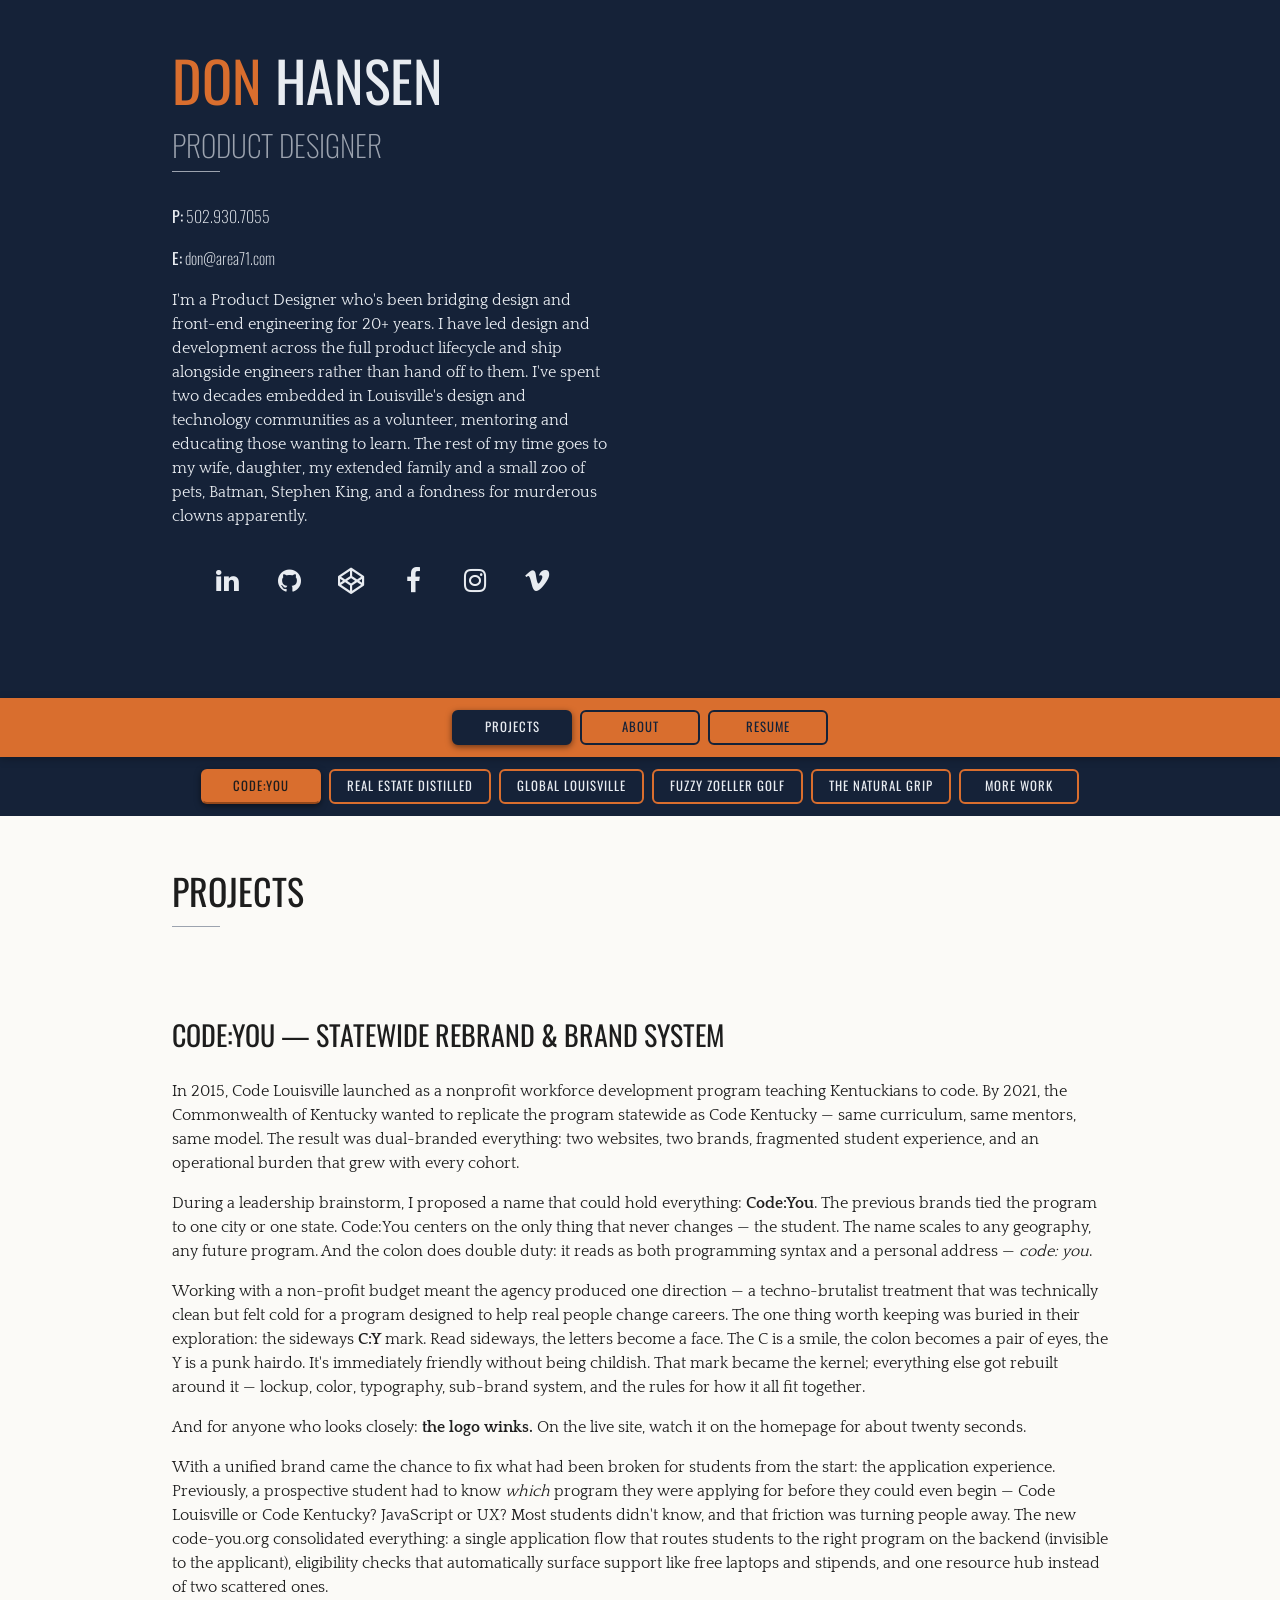
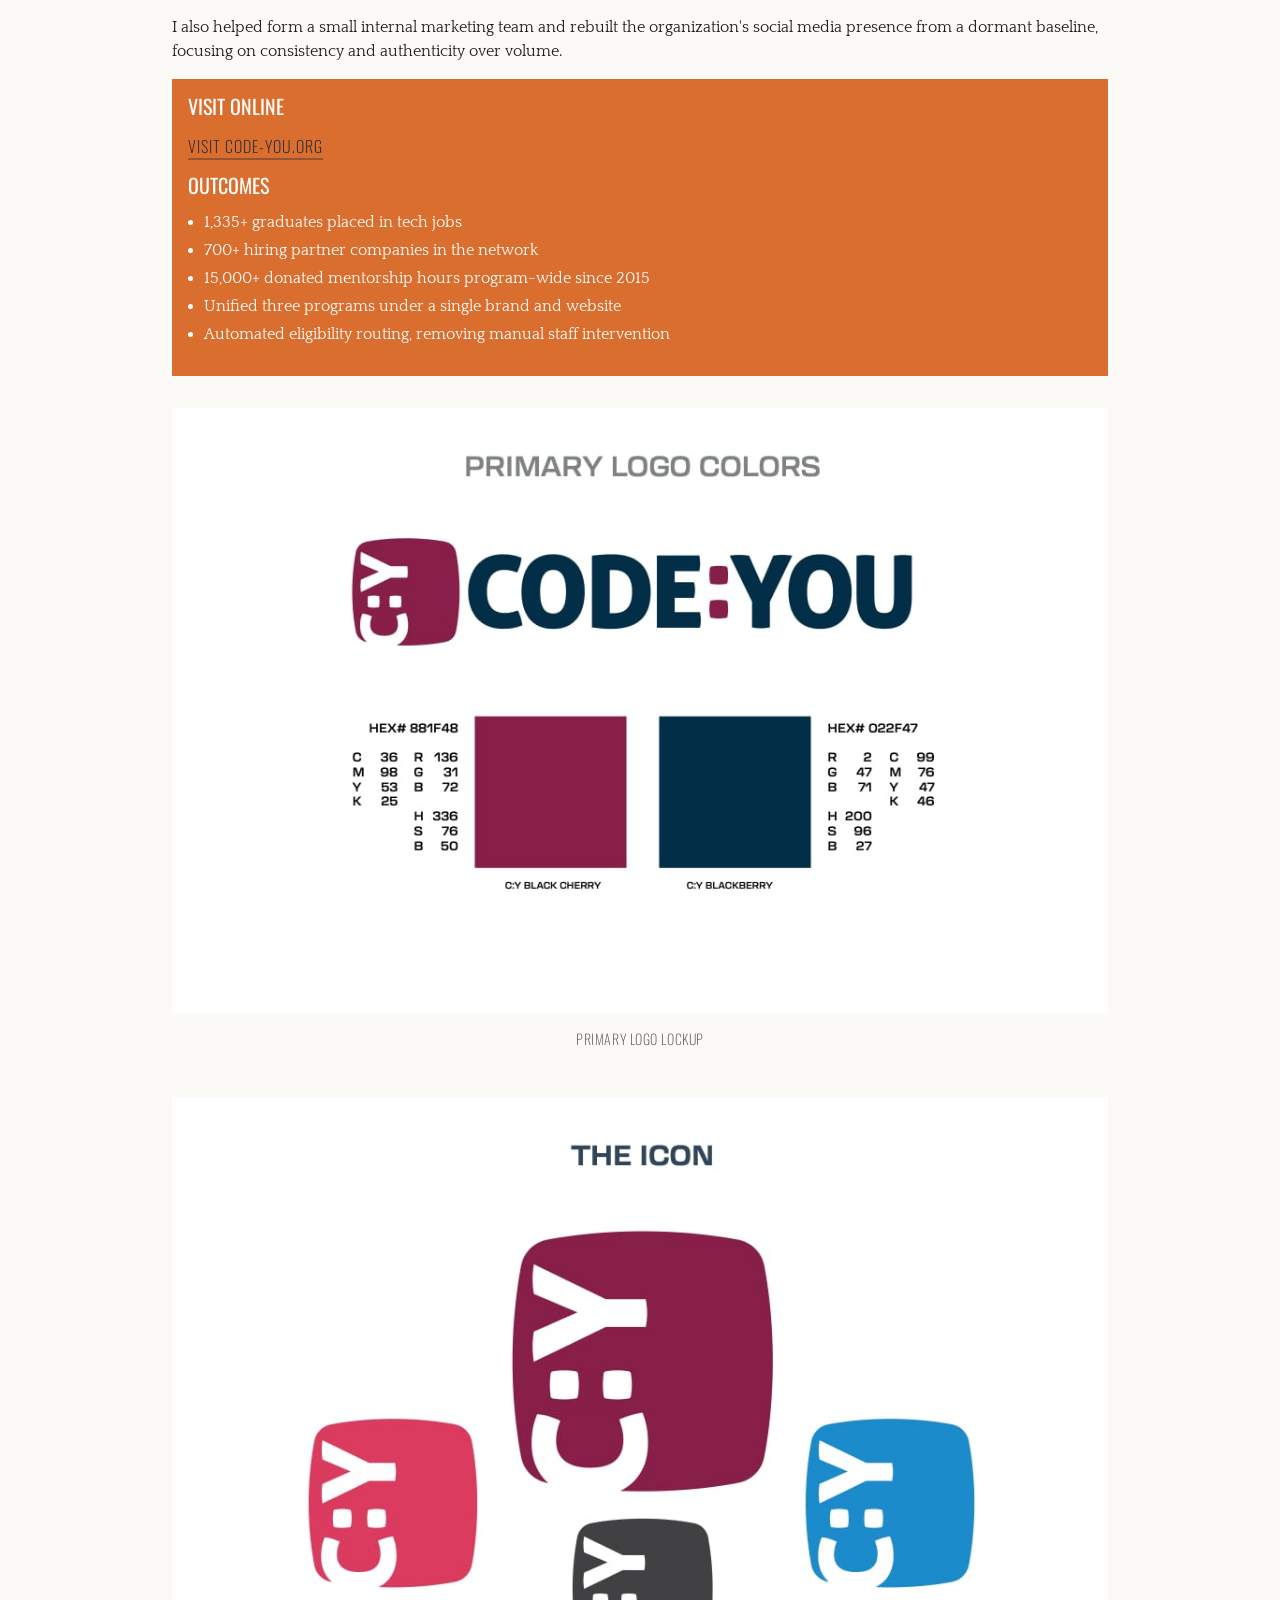
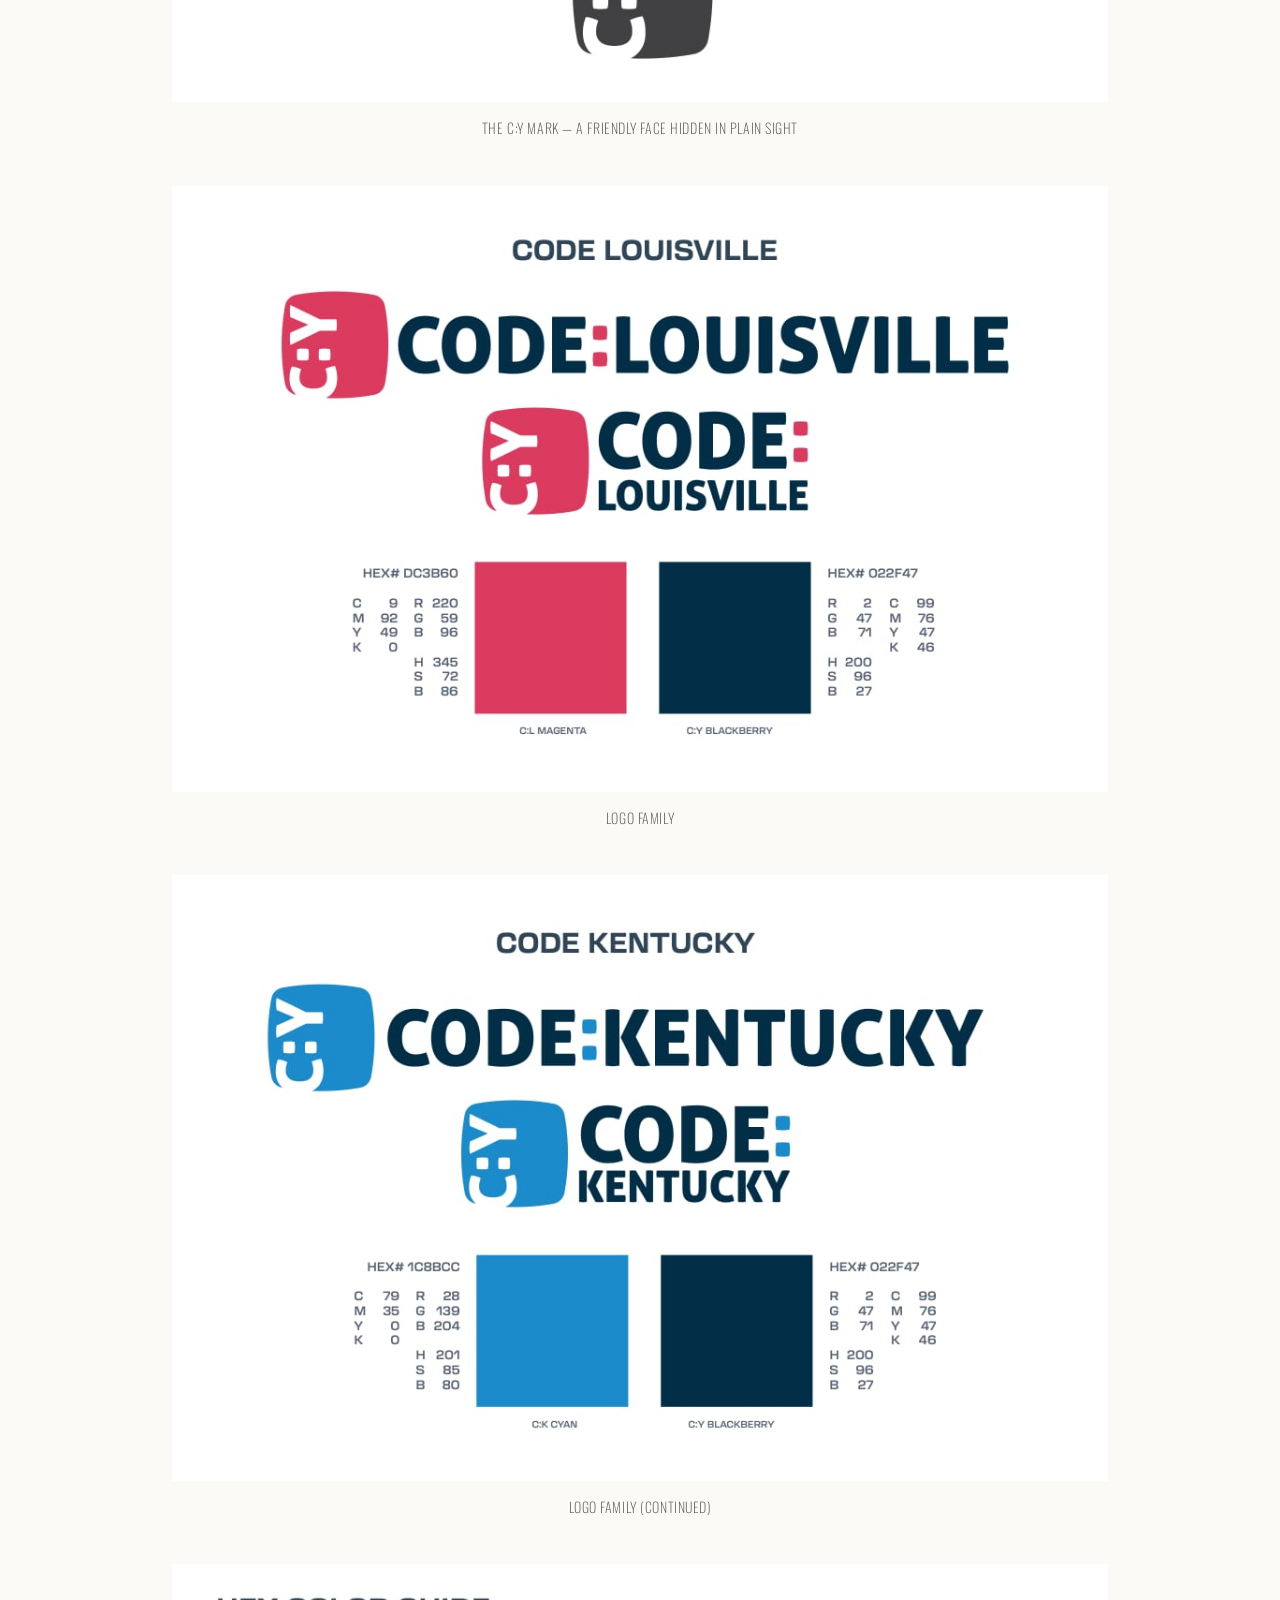
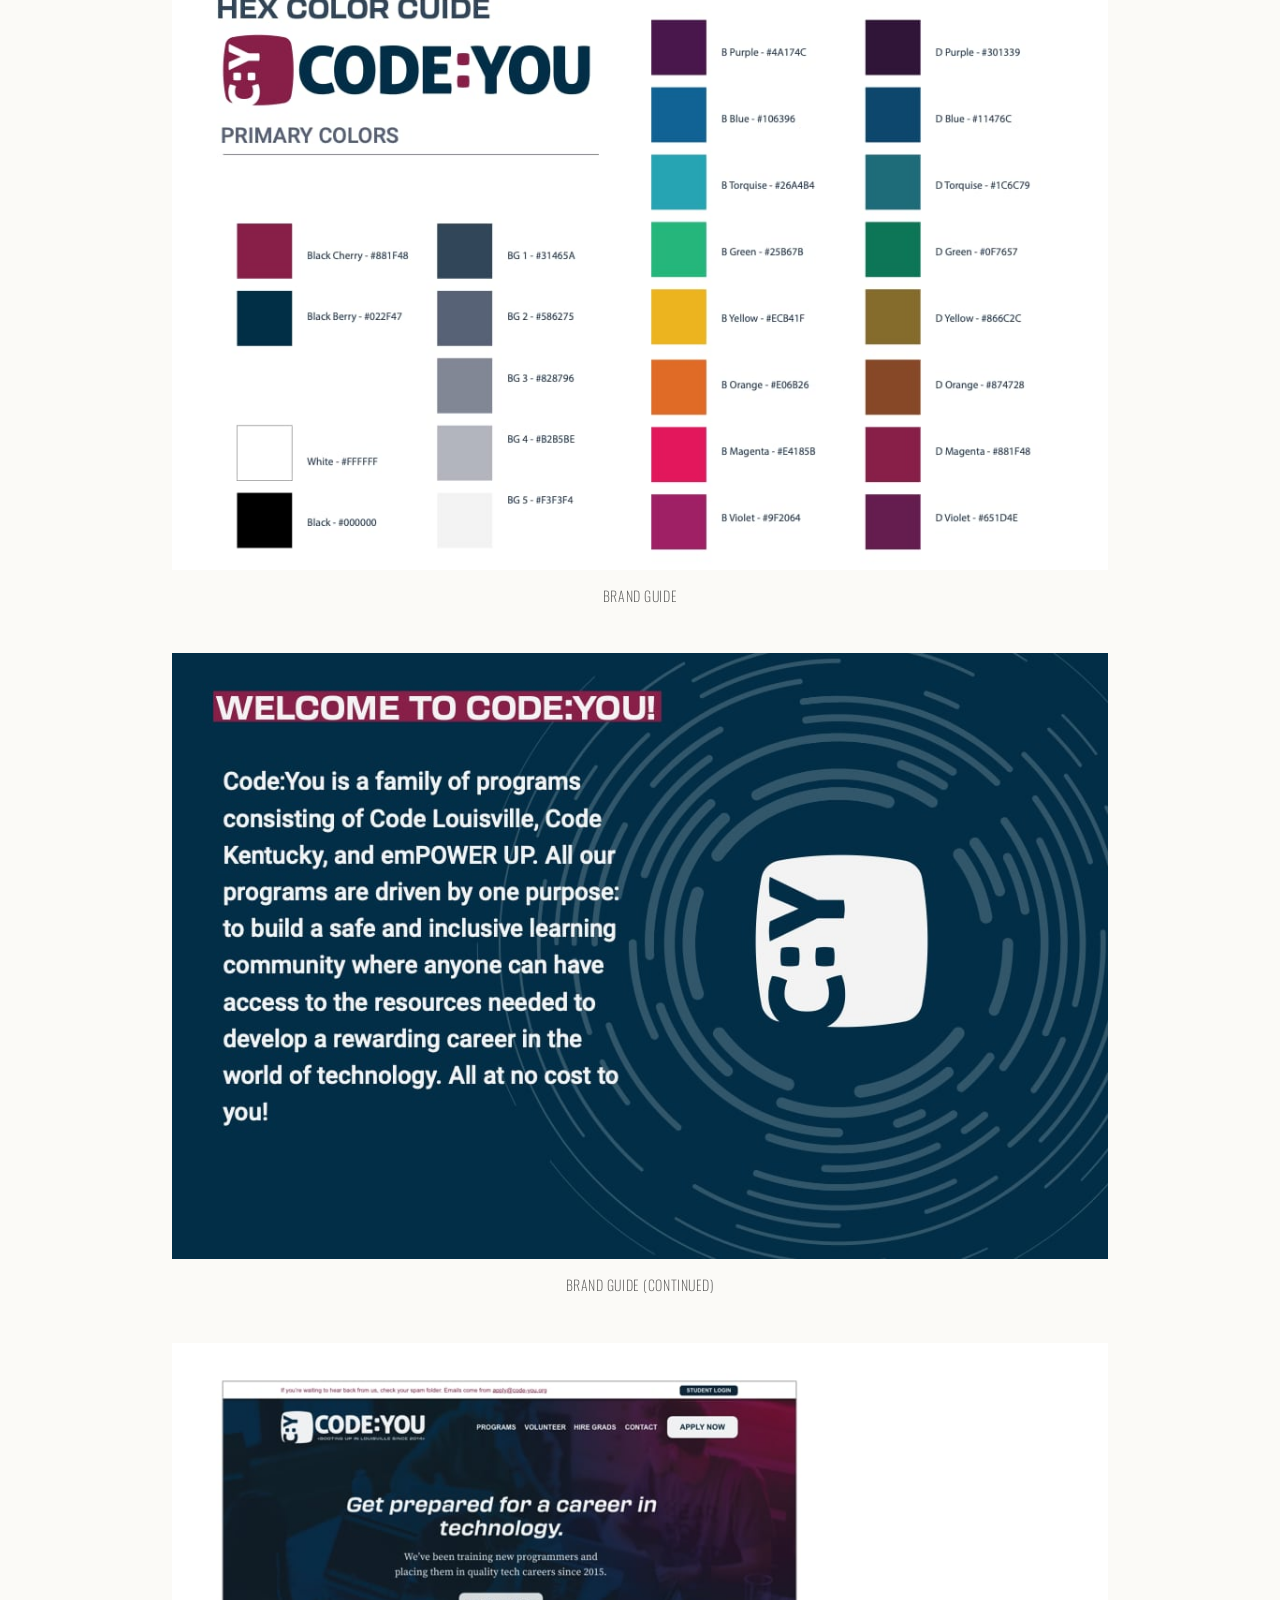
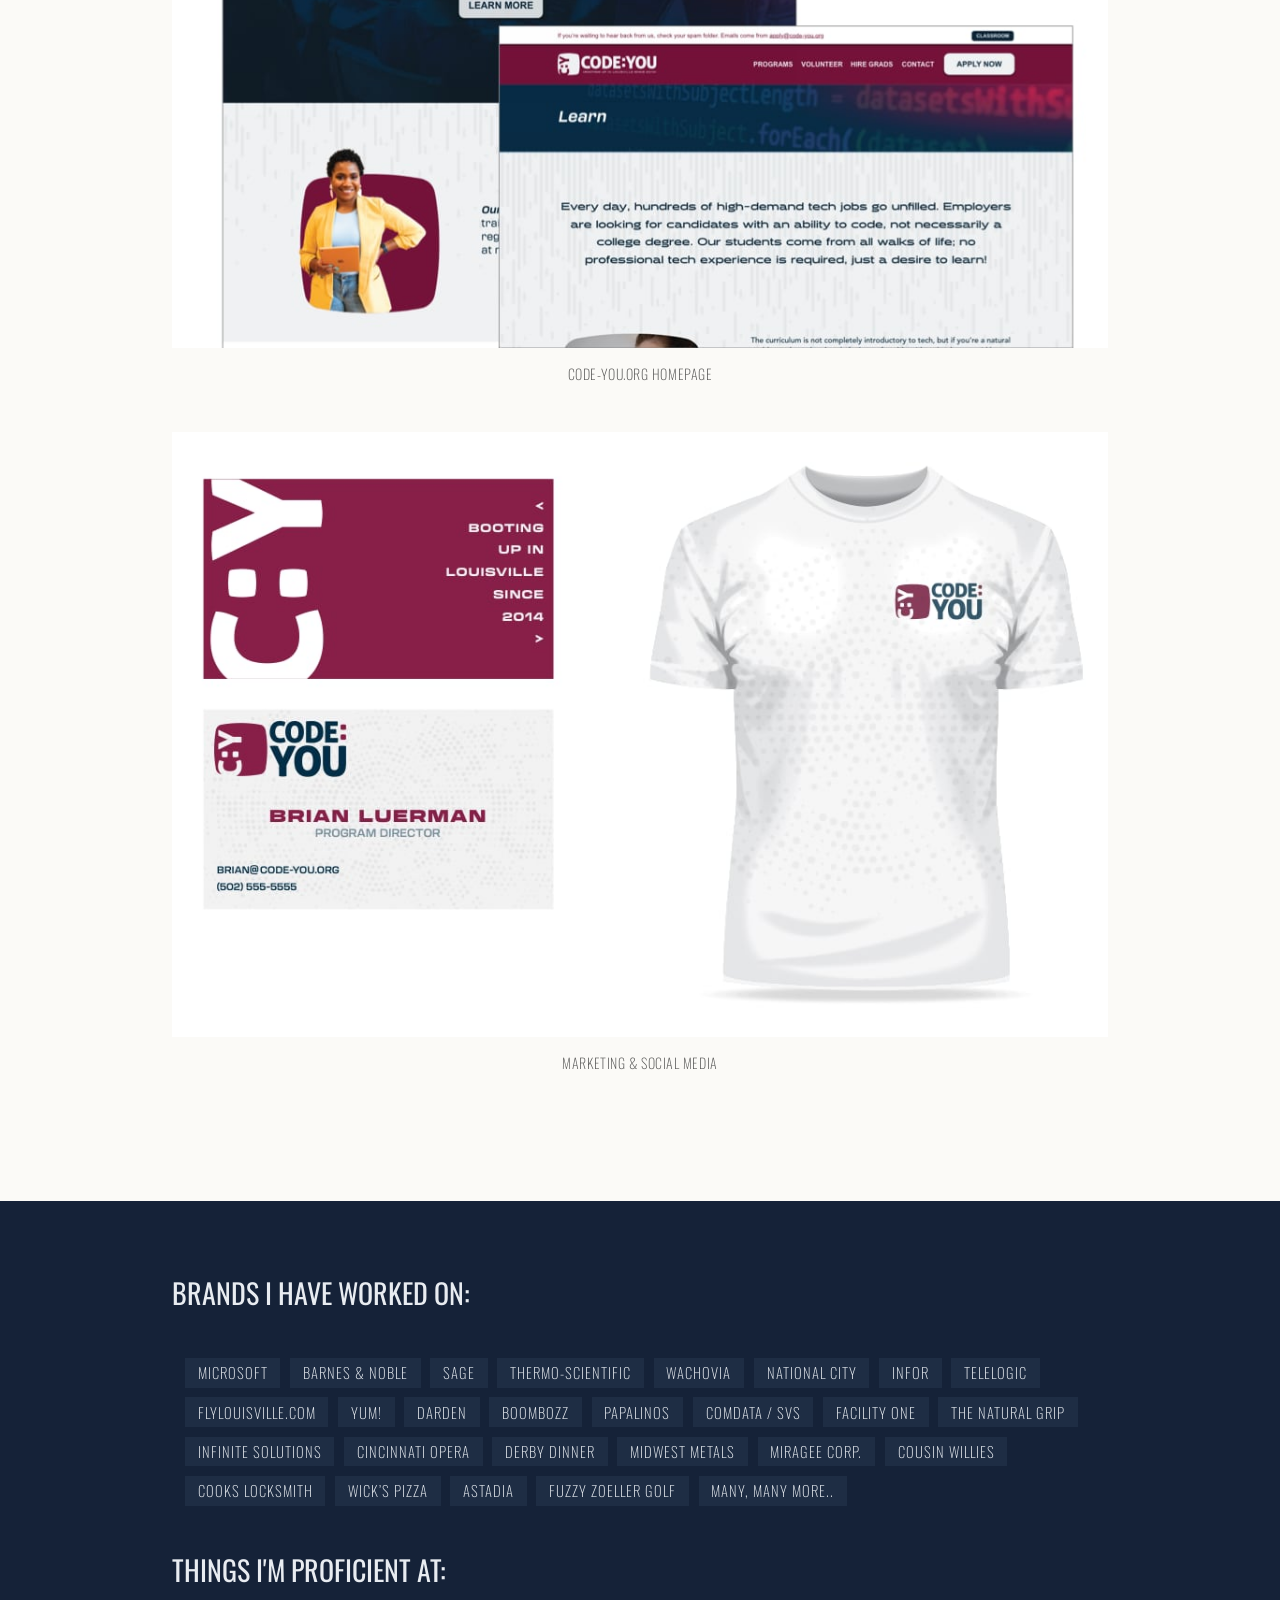
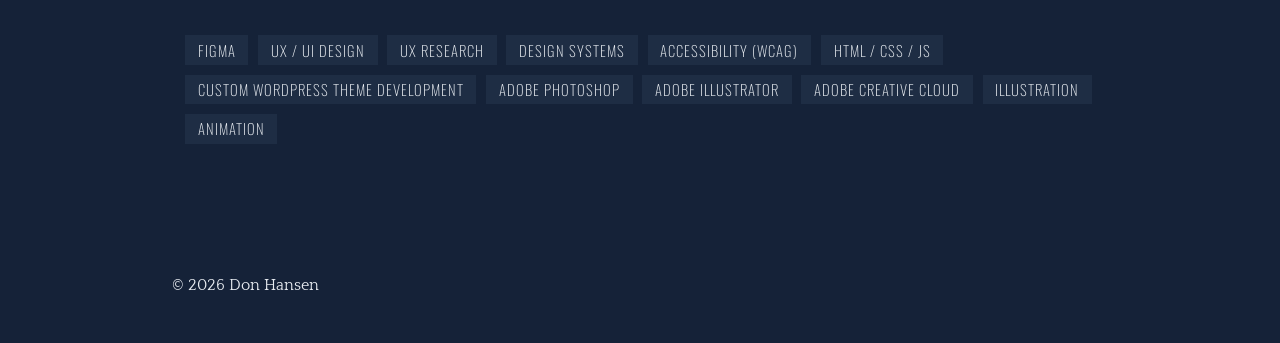
<file: index.html>
<!DOCTYPE html>
<html lang="en">
<head>
<meta charset="UTF-8">
<title>Don Hansen - Portfolio</title>

<meta name="viewport" content="width=device-width, initial-scale=1.0">
<meta name="description" content="Don Hansen — Product Designer and Design Technologist in Louisville, KY. 20+ years bridging design and front-end engineering.">

<meta property="og:type" content="website">
<meta property="og:title" content="Don Hansen — Product Designer & Design Technologist">
<meta property="og:description" content="20+ years bridging design and front-end engineering. Portfolio, about, and resume.">
<meta property="og:image" content="https://area71.com/assets/dchansen3_sq_400x400.jpg">
<meta property="og:url" content="https://area71.com/">
<meta name="twitter:card" content="summary_large_image">
<meta name="twitter:title" content="Don Hansen — Product Designer & Design Technologist">
<meta name="twitter:description" content="20+ years bridging design and front-end engineering. Portfolio, about, and resume.">
<meta name="twitter:image" content="https://area71.com/assets/dchansen3_sq_400x400.jpg">

<link rel="preconnect" href="https://fonts.gstatic.com">
<link rel="preconnect" href="https://cdnjs.cloudflare.com" crossorigin>
<link rel="stylesheet" href="https://fonts.googleapis.com/css2?family=Oswald:wght@200;400&family=Quattrocento:wght@400;700&display=swap">
<link rel="stylesheet" href="https://cdnjs.cloudflare.com/ajax/libs/font-awesome/4.6.3/css/font-awesome.css">
<link rel="preload" as="image" href="assets/dchansen3_sq_400x400.jpg">

<link rel="stylesheet" href="css/style.css">

</head>

<body data-outer-tab="port-cont">

    <a href="#main-content" class="skip-to-content">Skip to main content</a>

    <button type="button" class="nav-toggle" aria-label="Open navigation menu" aria-expanded="false">
        <i class="fa fa-bars icon-bars" aria-hidden="true"></i>
        <i class="fa fa-times icon-close" aria-hidden="true"></i>
    </button>

    <div class="full-width-cont header">

    <section class="contact-cont cont">

    <div class="contact-info">

        <h1><span class="accent">Don</span> Hansen</h1>

        <h2>Product Designer</h2>

        <p><span><strong>P:</strong> 502.930.7055</span></p>
        <p><span><strong>E:</strong> don@area71.com</span></p>

        <p>I'm a Product Designer who's been bridging design and front-end engineering for 20+ years. I have led design and development across the full product lifecycle and ship alongside engineers rather than hand off to them. I've spent two decades embedded in Louisville's design and technology communities as a volunteer, mentoring and educating those wanting to learn. The rest of my time goes to my wife, daughter, my extended family and a small zoo of pets, Batman, Stephen King, and a fondness for murderous clowns apparently.</p>

        <div class="social-cont">

            <ul class="social-icons">
                <li><a href="https://www.linkedin.com/in/dchansen/" target="_blank" rel="noopener noreferrer" aria-label="LinkedIn profile"><i class="fa fa-linkedin" aria-hidden="true"></i></a></li>
                <li><a href="https://github.com/charger71" target="_blank" rel="noopener noreferrer" aria-label="GitHub profile"><i class="fa fa-github" aria-hidden="true"></i></a></li>
                <li><a href="https://codepen.io/charger71" target="_blank" rel="noopener noreferrer" aria-label="CodePen profile"><i class="fa fa-codepen" aria-hidden="true"></i></a></li>
                <li><a href="https://www.facebook.com/charger71/" target="_blank" rel="noopener noreferrer" aria-label="Facebook profile"><i class="fa fa-facebook" aria-hidden="true"></i></a></li>
                <li><a href="https://www.instagram.com/charger71/" target="_blank" rel="noopener noreferrer" aria-label="Instagram profile"><i class="fa fa-instagram" aria-hidden="true"></i></a></li>
                <li><a href="https://vimeo.com/user18094978" target="_blank" rel="noopener noreferrer" aria-label="Vimeo profile"><i class="fa fa-vimeo" aria-hidden="true"></i></a></li>
            </ul>

        </div>
    
    </div>

    <div class="contact-photo">

        <!-- <img src="assets/donh-headshot.png" alt="Headshot of Don Hansen" class="contact-headshot" width="400" height="400"> -->

    </div>

    </section>

    </div>

<div class="drawer">

<header class="menubar">

    <div role="tablist" aria-label="Site sections" class="outer-tablist">
        <button type="button" role="tab" id="tab-port-cont" aria-controls="port-cont" aria-selected="true" class="btn proj-nav-lnk active" data-group="outer" data-target="port-cont">Projects</button>
        <button type="button" role="tab" id="tab-about-cont" aria-controls="about-cont" aria-selected="false" tabindex="-1" class="btn proj-nav-lnk" data-group="outer" data-target="about-cont">About</button>
        <button type="button" role="tab" id="tab-resume-cont" aria-controls="resume-cont" aria-selected="false" tabindex="-1" class="btn proj-nav-lnk" data-group="outer" data-target="resume-cont">Resume</button>
    </div>

</header>

<section class="proj-nav cont" role="tablist" aria-label="Projects">
    <button type="button" role="tab" id="tab-codeyou" aria-controls="codeyou" aria-selected="true" class="btn proj-nav-lnk active" data-group="inner" data-target="codeyou">Code:You</button>
    <button type="button" role="tab" id="tab-red" aria-controls="red" aria-selected="false" tabindex="-1" class="btn proj-nav-lnk" data-group="inner" data-target="red">Real Estate Distilled</button>
    <button type="button" role="tab" id="tab-globallou" aria-controls="globallou" aria-selected="false" tabindex="-1" class="btn proj-nav-lnk" data-group="inner" data-target="globallou">Global Louisville</button>
    <button type="button" role="tab" id="tab-fuzzygolf" aria-controls="fuzzygolf" aria-selected="false" tabindex="-1" class="btn proj-nav-lnk" data-group="inner" data-target="fuzzygolf">Fuzzy Zoeller Golf</button>
    <button type="button" role="tab" id="tab-naturalgrip" aria-controls="naturalgrip" aria-selected="false" tabindex="-1" class="btn proj-nav-lnk" data-group="inner" data-target="naturalgrip">The Natural Grip</button>
    <button type="button" role="tab" id="tab-morework" aria-controls="morework" aria-selected="false" tabindex="-1" class="btn proj-nav-lnk" data-group="inner" data-target="morework">More Work</button>
</section>

</div><!-- /.drawer -->

<!-- BEGIN PORTFOLIO SECTION -->

<main id="main-content">

<div id="port-cont" role="tabpanel" aria-labelledby="tab-port-cont" style="display: block;" class="tabcontent2">

    <section class="cont">

        <h2 class="proj-header">Projects</h2>

    </section>

    <section class="proj-item cont">

    <div id="codeyou" role="tabpanel" aria-labelledby="tab-codeyou" style="display: block;" class="tabcontent">

        <div class="tab-txt">

            <div>

                <h3>Code:You — Statewide Rebrand &amp; Brand System</h3>

                <p>In 2015, Code Louisville launched as a nonprofit workforce development program teaching Kentuckians to code. By 2021, the Commonwealth of Kentucky wanted to replicate the program statewide as Code Kentucky — same curriculum, same mentors, same model. The result was dual-branded everything: two websites, two brands, fragmented student experience, and an operational burden that grew with every cohort.</p>

                <p>During a leadership brainstorm, I proposed a name that could hold everything: <strong>Code:You</strong>. The previous brands tied the program to one city or one state. Code:You centers on the only thing that never changes — the student. The name scales to any geography, any future program. And the colon does double duty: it reads as both programming syntax and a personal address — <em>code: you</em>.</p>

                <p>Working with a non-profit budget meant the agency produced one direction — a techno-brutalist treatment that was technically clean but felt cold for a program designed to help real people change careers. The one thing worth keeping was buried in their exploration: the sideways <strong>C:Y</strong> mark. Read sideways, the letters become a face. The C is a smile, the colon becomes a pair of eyes, the Y is a punk hairdo. It's immediately friendly without being childish. That mark became the kernel; everything else got rebuilt around it — lockup, color, typography, sub-brand system, and the rules for how it all fit together.</p>

                <p>And for anyone who looks closely: <strong>the logo winks.</strong> On the live site, watch it on the homepage for about twenty seconds.</p>

                <p>With a unified brand came the chance to fix what had been broken for students from the start: the application experience. Previously, a prospective student had to know <em>which</em> program they were applying for before they could even begin — Code Louisville or Code Kentucky? JavaScript or UX? Most students didn't know, and that friction was turning people away. The new code-you.org consolidated everything: a single application flow that routes students to the right program on the backend (invisible to the applicant), eligibility checks that automatically surface support like free laptops and stipends, and one resource hub instead of two scattered ones.</p>

                <p>I also helped form a small internal marketing team and rebuilt the organization's social media presence from a dormant baseline, focusing on consistency and authenticity over volume.</p>

            </div>

            <aside class="proj-aside">

                <h3>Visit Online</h3>

                <p><a href="https://code-you.org/" target="_blank" rel="noopener noreferrer">Visit code-you.org</a></p>

                <h3>Outcomes</h3>

                <ul>
                    <li>1,335+ graduates placed in tech jobs</li>
                    <li>700+ hiring partner companies in the network</li>
                    <li>15,000+ donated mentorship hours program-wide since 2015</li>
                    <li>Unified three programs under a single brand and website</li>
                    <li>Automated eligibility routing, removing manual staff intervention</li>
                </ul>

            </aside>

        </div>

        <div class="tab-img">

            <figure>
                <img src="assets/codeyou-main.jpg" alt="Code:You primary logo lockup" class="proj-img">
                <figcaption>Primary Logo Lockup</figcaption>
            </figure>
            <figure>
                <img src="assets/codeyou-logo-cy-mark.jpg" alt="The C:Y mark — sideways face with smile, eyes, and punk hair" class="proj-img" loading="lazy">
                <figcaption>The C:Y Mark — A Friendly Face Hidden In Plain Sight</figcaption>
            </figure>
            <figure>
                <img src="assets/codeyou-logo-family-01.jpg" alt="Logo family — Code:You, Code Louisville, and Code Kentucky side by side" class="proj-img" loading="lazy">
                <figcaption>Logo Family</figcaption>
            </figure>
            <figure>
                <img src="assets/codeyou-logo-family-02.jpg" alt="Logo family — Code:You, Code Louisville, and Code Kentucky side by side" class="proj-img" loading="lazy">
                <figcaption>Logo Family (continued)</figcaption>
            </figure>
            <figure>
                <img src="assets/codeyou-brandguide-01.jpg" alt="Brand guide spread" class="proj-img" loading="lazy">
                <figcaption>Brand Guide</figcaption>
            </figure>
            <figure>
                <img src="assets/codeyou-brandguide-02.jpg" alt="Brand guide spread" class="proj-img" loading="lazy">
                <figcaption>Brand Guide (continued)</figcaption>
            </figure>
            <figure>
                <img src="assets/codeyou-website-home.jpg" alt="code-you.org homepage" class="proj-img" loading="lazy">
                <figcaption>code-you.org Homepage</figcaption>
            </figure>
            <figure>
                <img src="assets/codeyou-marketing.jpg" alt="Marketing and social media samples" class="proj-img" loading="lazy">
                <figcaption>Marketing &amp; Social Media</figcaption>
            </figure>

        </div>

    </div>


    <div id="red" role="tabpanel" aria-labelledby="tab-red" style="display: none;" class="tabcontent">

        <div class="tab-txt">

            <div>

                <h3>Real Estate Distilled</h3>

                <p>Branding for a new real estate conference launching in a category full of polished, interchangeable corporate events. The whole positioning was anti-fluff: speakers were asked to <span class="quoted">&ldquo;truly distill their talks down,&rdquo;</span> focusing only on revenue-producing tactics attendees could put to work the next Monday. The identity needed to feel like that &mdash; direct, confident, distinct, with no decoration that wasn&rsquo;t doing work.</p>

                <p>I developed the full brand from scratch: logo system, color and typography, icons, and the brand guide that kept everything consistent across conference materials. The mark won AIGA Louisville&rsquo;s The Show award in 2017 and was later featured in HeyDesign.com&rsquo;s logo inspiration roundup.</p>

            </div>

            <aside class="proj-aside">

                <h3>Special Recognition</h3>

                <p>2017 - AIGA Louisville's The Show Winner</p>
                <p><a href="https://heydesign.com/2017/05/new-round-of-logo-design-amazing-examples-for-your-inspiration/" target="_blank" rel="noopener noreferrer">HeyDesign.com</a> - Logos for your inspiration. <span class="proj-aside-date">May, 2017</span></p>

            </aside>

        </div>

        <div class="tab-img">

            <figure>
                <img src="assets/redc-main.jpg" alt="Real Estate Distilled — primary brand identity" class="proj-img" loading="lazy">
                <figcaption>Brand Book: Business Card Mockup</figcaption>
            </figure>
            <figure>
                <img src="assets/redc-logo-variations.jpg" alt="Real Estate Distilled logo variations" class="proj-img" loading="lazy">
                <figcaption>Brand Book: Logo Variations</figcaption>
            </figure>
            <figure>
                <img src="assets/redc-brandguide-01.jpg" alt="Real Estate Distilled brand guide spread" class="proj-img" loading="lazy">
                <figcaption>Brand Book: Collage</figcaption>
            </figure>
            <figure>
                <img src="assets/redc-brandguide-02.jpg" alt="Real Estate Distilled brand guide spread" class="proj-img" loading="lazy">
                <figcaption>Brand Book: Inside Page</figcaption>
            </figure>
            <figure>
            <img src="assets/redc-icons.jpg" alt="Real Estate Distilled icon set" class="proj-img" loading="lazy">
                <figcaption>Brand Book: Icons and Useage</figcaption>
            </figure>
        </div>

    </div>


    <div id="globallou" role="tabpanel" aria-labelledby="tab-globallou" style="display: none;" class="tabcontent">

    <div class="tab-txt">

        <div>

            <h3>Global Louisville Action Plan</h3>

            <p>Unveiled in December 2016, the Global Louisville Action Plan is a collaborative effort between the Mayor&rsquo;s Office, regional chamber of commerce Greater Louisville Inc., and hundreds of community members. It outlines key strategies to attract, retain, and grow Louisville&rsquo;s foreign-born population and workforce.</p>

            <p>I designed the 12-page booklet that introduced the plan to the public &mdash; including the cover system, interior layout, and a full set of custom infographics that translated dense demographic and economic data into something a general audience could actually read. The visualizations cover population growth projections, workforce composition by industry, education attainment comparisons, business ownership stats, and the plan&rsquo;s three-pillar strategy framework (Integrate, Empower, Attract). Credited as designer on page 11 of the published document.</p>

        </div>

        <aside class="proj-aside">

            <h3>More Info</h3>

            <p><a href="https://www.youtube.com/watch?v=EBZH74nXqgc" target="_blank" rel="noopener noreferrer">Watch Press Event</a></p>

            <p><a href="https://louisvilleky.gov/government/globalization/global-louisville-action-plan" target="_blank" rel="noopener noreferrer">Louisvilleky.gov</a></p>

            <p><a href="https://louisvilleky.gov/sites/default/files/migration/missing-files/global_louisville_action_plan/globallouisvilleactionplan12162016.pdf" target="_blank" rel="noopener noreferrer">Read the full plan (PDF)</a></p>

        </aside>

    </div>

    <div class="tab-img">

        <figure>
            <img src="assets/globallou-cover-photo.jpg" alt="Global Louisville Action Plan booklet cover" class="proj-img" loading="lazy">
            <figcaption>Booklet Cover</figcaption>
        </figure>
        <figure>
            <img src="assets/globallou-inside-photo.jpg" alt="Global Louisville Action Plan interior spread with infographics" class="proj-img" loading="lazy">
            <figcaption>Interior Spread With Infographics</figcaption>
        </figure>
        <figure>
            <img src="assets/globallou-announce-photo.jpg" alt="Greater Louisville Inc. President Kent Oyler, center, helped unveil the Global Action Plan" class="proj-img" loading="lazy">
            <figcaption>Greater Louisville leaders holding copies of the booklet during the press announcement.</figcaption>
        </figure>
        <figure>
            <img src="assets/globallou-cover1-photo.jpg" alt="Global Louisville booklet alternate cover" class="proj-img" loading="lazy">
            <figcaption>Alternate Cover</figcaption>
        </figure>
        <figure>
            <img src="assets/globallou-inside1-photo.jpg" alt="Global Louisville booklet interior page" class="proj-img" loading="lazy">
            <figcaption>Interior Page</figcaption>
        </figure>

    </div>

    </div>


    <div id="fuzzygolf" role="tabpanel" aria-labelledby="tab-fuzzygolf" style="display: none;" class="tabcontent">

    <div class="tab-txt">

        <div>

        <h3>Fuzzy Zoeller Golf</h3>

        <p>Two 18-hole, par-72 courses &mdash; Champions Pointe and Covered Bridge &mdash; designed in collaboration with Fuzzy Zoeller. By 2018, the existing website was holding the business back: a tables-based static HTML site with no CMS, no responsive layout, and a booking flow that was effectively unusable on a phone. Both courses lived on every page, which made it hard to learn anything about either one. And the most important thing a golfer comes to a course website to do &mdash; book a tee time &mdash; was the hardest thing to actually accomplish.</p>

        <p>I rebuilt the site from the ground up on WordPress with a custom theme, designed and developed end-to-end. Each course got its own clearly separated identity within the parent brand. New interactive course maps replaced the previous static layouts. Proper booking pages were built around the actual flow a golfer needs &mdash; pick a course, pick a date, pick a time &mdash; instead of the buried multi-step process the old site demanded.</p>

        <p>After launch, online tee time bookings grew substantially and overall site traffic increased significantly. The courses themselves are now managed by <a href="https://www.kempersports.com/" target="_blank" rel="noopener noreferrer">KemperSports</a> under the combined name <a href="https://www.cbcpgolf.com" target="_blank" rel="noopener noreferrer">Covered Bridge and Champions Pointe</a>.</p>

        </div>

        <aside class="proj-aside">

            <h3>The Work</h3>

            <ul>
                <li>Custom WordPress theme built from scratch</li>
                <li>Responsive design (the original site was unusable on mobile)</li>
                <li>Interactive course maps for both courses</li>
                <li>Streamlined tee time booking flow</li>
                <li>Replaced a tables-based static site with a CMS-driven build</li>
            </ul>

            <h3>The Courses Today</h3>

            <p><a href="https://www.cbcpgolf.com" target="_blank" rel="noopener noreferrer">cbcpgolf.com</a></p>

        </aside>

    </div>

    <div class="tab-img">

        <figure>
            <img src="assets/fuzzygolf-before.jpg" alt="The previous Fuzzy Zoeller Golf site — tables-based, non-responsive, with both courses crowded onto every page" class="proj-img" loading="lazy">
            <figcaption>Before — Tables-Based, Non-Responsive</figcaption>
        </figure>
        <figure>
            <img src="assets/fuzzygolf-main.jpg" alt="Fuzzy Zoeller Golf — redesigned site hero" class="proj-img" loading="lazy">
            <figcaption>Redesigned Site Hero</figcaption>
        </figure>
        <figure>
            <img src="assets/fuzzygolf-cp-home.jpg" alt="Champions Pointe golf course homepage" class="proj-img" loading="lazy">
            <figcaption>Champions Pointe Homepage</figcaption>
        </figure>
        <figure>
            <img src="assets/fuzzygolf-cb-home.jpg" alt="Covered Bridge golf course homepage" class="proj-img" loading="lazy">
            <figcaption>Covered Bridge Homepage</figcaption>
        </figure>
        <figure>
            <img src="assets/fuzzygolf-about.jpg" alt="Fuzzy Zoeller Golf about page" class="proj-img" loading="lazy">
            <figcaption>About Page</figcaption>
        </figure>

    </div>

    </div>

    <div id="naturalgrip" role="tabpanel" aria-labelledby="tab-naturalgrip" style="display: none;" class="tabcontent">

        <div class="tab-txt">

            <div>

                <h3>The Natural Grip</h3>

                <p>The Natural Grip is a hand-protection product for cross-functional fitness &mdash; thin zinc oxide cotton tape, custom-fitted to ring-finger size, more breathable than weightlifting gloves and less bulky than wraps. In the fall of 2014, the company landed a featured spot on ABC&rsquo;s <em>Shark Tank</em>, which gave us roughly six weeks to get the brand and site ready for a national-broadcast audience hitting all at once.</p>

                <p>I led design and strategy as the senior member of the team, owned the design end-to-end, and co-developed with a dev partner to split the build under the deadline. The work covered two new branded landing pages targeted to the Shark Tank audience, refreshed custom illustrations, a rebuilt e-commerce ordering flow, SEO work in partnership with the agency&rsquo;s search team, and hosting/infrastructure prep with the agency&rsquo;s ops team for the traffic spike. The episode aired November 7, 2014.</p>

                <ul>
                    <li>65,000+ visits to the Natural Grip site between November 7th&ndash;10th &mdash; more visits in 4 days than the previous year combined.</li>
                    <li>Year-over-year traffic up 5,000%.</li>
                    <li>Average session duration during the Shark Tank window: nearly six minutes (a 500% increase over the same period the previous year).</li>
                    <li>20% of visitors reached the shop page during the campaign window.</li>
                    <li>Traffic was driven primarily by organic search (52% &mdash; viewers searching for "Natural Grip" during and after the show) and referral coverage of the episode.</li>
                    <li>A <a href="https://web.archive.org/web/20170426115914/http://finance.yahoo.com/news/shark-tank-investor-daymond-john-005800601.html" target="_blank" rel="noopener noreferrer">Yahoo! Finance article</a> covering the episode drove an additional 16,000 visits to the site.</li>
                </ul>

                <p>The broader campaign &mdash; including a video series produced by the agency&rsquo;s video team using design assets from the brand work &mdash; went on to win four American Advertising Federation Louie Awards in 2015, including Judges&rsquo; Choice for the online video campaign.</p>

            </div>

            <aside class="proj-aside">

                <h3>The Work</h3>

                <ul>
                    <li>Brand and visual design</li>
                    <li>Two branded landing pages</li>
                    <li>Custom illustrations</li>
                    <li>E-commerce ordering flow</li>
                    <li>Front-end development (with a dev partner)</li>
                </ul>

                <h3>Timeline</h3>

                <p>~6 weeks from project start to Shark Tank airdate</p>

                <h3>Recognition</h3>

                <p>Featured in a <a href="https://www.sharktankblog.com/business/the-natural-grip/" target="_blank" rel="noopener noreferrer">Shark Tank Blog episode recap</a></p>

            </aside>

        </div>

        <div class="tab-img">

            <figure>
                <img src="assets/tng-main.jpg" alt="The Natural Grip — Shark Tank launch landing page" class="proj-img" loading="lazy">
                <figcaption>Shark Tank Launch Landing Page</figcaption>
            </figure>
            <figure>
                <img src="assets/tng-wireframes.jpg" alt="The Natural Grip site wireframes" class="proj-img" loading="lazy">
                <figcaption>Site Wireframes</figcaption>
            </figure>
            <figure>
                <img src="assets/tng-grip-hands.jpg" alt="Custom illustration of hands using The Natural Grip" class="proj-img" loading="lazy">
                <figcaption>Custom Illustration</figcaption>
            </figure>
            <figure>
                <img src="assets/tng-desktop.jpg" alt="The Natural Grip desktop site" class="proj-img" loading="lazy">
                <figcaption>Desktop Site</figcaption>
            </figure>

        </div>

    </div>


    <div id="morework" role="tabpanel" aria-labelledby="tab-morework" style="display: none;" class="tabcontent">

    <div class="tab-txt">

        <div>

        <h3>Video/Animations</h3>

        <div class="animat">

            <div class="video-responsive"><iframe src="https://player.vimeo.com/video/313431150?title=0&byline=0&portrait=0" frameborder="0" allow="autoplay; fullscreen; picture-in-picture" allowfullscreen loading="lazy" title="Animated product video"></iframe></div>

            <div class="video-responsive"><iframe src="https://player.vimeo.com/video/223373409?title=0&byline=0&portrait=0" frameborder="0" allow="autoplay; fullscreen; picture-in-picture" allowfullscreen loading="lazy" title="Animated product video"></iframe></div>

            <div class="video-responsive"><iframe src="https://player.vimeo.com/video/65371666?title=0&byline=0&portrait=0" frameborder="0" allow="autoplay; fullscreen; picture-in-picture" allowfullscreen loading="lazy" title="Animated product video"></iframe></div>

        </div>

        <div>

            <h3>Commonwealth (Walden) Theatre Center Enrollment videos.</h3>
            <p>Artwork by the late, great, <a href="https://wfpl.org/remembering-louisville-illest-strator-kevlen-goodner/" target="_blank" rel="noopener noreferrer">Kevlen Goodner</a>, with <a href="https://mightily.com" target="_blank" rel="noopener noreferrer">Mightily</a></p>

        </div>

        <div class="animat">

            <div class="video-responsive"><iframe src="https://player.vimeo.com/video/250125345?title=0&byline=0&portrait=0" frameborder="0" allow="autoplay; fullscreen; picture-in-picture" allowfullscreen loading="lazy" title="Commonwealth Theatre Center enrollment video"></iframe></div>

            <div class="video-responsive"><iframe src="https://player.vimeo.com/video/256145269?title=0&byline=0&portrait=0" frameborder="0" allow="autoplay; fullscreen; picture-in-picture" allowfullscreen loading="lazy" title="Commonwealth Theatre Center enrollment video"></iframe></div>

            <div class="video-responsive"><iframe src="https://player.vimeo.com/video/256841649?title=0&byline=0&portrait=0" frameborder="0" allow="autoplay; fullscreen; picture-in-picture" allowfullscreen loading="lazy" title="Commonwealth Theatre Center enrollment video"></iframe></div>

        </div>

            <hr class="divider">

        <h3>More Work Samples</h3>

        <p>A selection of other works you may be interested in.</p>

        </div>

    </div>


    <div class="tab-img">


        <div class="mason-cont">

        <img class="proj-more-img" src="assets/bracketpress_logocomp.png" alt="BracketPress logo concept" loading="lazy">
        <img class="proj-more-img" src="assets/dhansen-huntersthompson.jpg" alt="Hunter S. Thompson poster illustration" loading="lazy">
        <img class="proj-more-img" src="assets/drib-spaceranger-fl.png" alt="Space Ranger illustration" loading="lazy">
        <img class="proj-more-img" src="assets/infinitesol-main.jpg" alt="Infinite Solutions branding" loading="lazy">
        <img class="proj-more-img" src="assets/asi-mockup.jpg" alt="Advanced Solutions Inc. site mockup" loading="lazy">
        <img class="proj-more-img" src="assets/aiga-theshow-2015-poster.jpg" alt="AIGA The Show 2015 poster" loading="lazy">
        <img class="proj-more-img" src="assets/papalinos-2013.jpg" alt="Papalinos Pizza 2013 branding" loading="lazy">
        <img class="proj-more-img" src="assets/menofimpact_postcard.png" alt="Men of Impact postcard" loading="lazy">
        <img class="proj-more-img" src="assets/mvisions.png" alt="Microvisions branding" loading="lazy">
        <img class="proj-more-img" src="assets/bb-famouscreations-full.jpg" alt="Famous Creations branding" loading="lazy">
        <img class="proj-more-img" src="assets/badtooth_sketch.jpg" alt="Bad Tooth logo sketch" loading="lazy">
        <img class="proj-more-img" src="assets/badtooth_logo.jpg" alt="Bad Tooth logo final" loading="lazy">
        <img class="proj-more-img" src="assets/wicks-group-1.jpg" alt="Wick's Pizza branding" loading="lazy">
        <img class="proj-more-img" src="assets/cooks-main.jpg" alt="Cook's Locksmith branding" loading="lazy">
        <img class="proj-more-img" src="assets/papalinos_websitecomp.png" alt="Papalinos website composition" loading="lazy">
        <img class="proj-more-img" src="assets/amdream_cdcase.png" alt="American Dream CD case design" loading="lazy">
        <img class="proj-more-img" src="assets/amdream_posterb.png" alt="American Dream poster" loading="lazy">
        <img class="proj-more-img" src="assets/elevate.png" alt="Elevate branding" loading="lazy">
        <img class="proj-more-img" src="assets/highlands-fest.png" alt="Highlands Festival branding" loading="lazy">
        <img class="proj-more-img" src="assets/getfit-main.jpg" alt="GetFit branding" loading="lazy">
        <img class="proj-more-img" src="assets/gp-main.jpg" alt="GP project branding" loading="lazy">
        <img class="proj-more-img" src="assets/highland-main.jpg" alt="Highland project branding" loading="lazy">
        <img class="proj-more-img" src="assets/m2transport_home.png" alt="M2 Transport homepage" loading="lazy">
        <img class="proj-more-img" src="assets/newlife_homepage.png" alt="New Life Church homepage" loading="lazy">
        <img class="proj-more-img" src="assets/cw-website-full.png" alt="Commonwealth website" loading="lazy">
        <img class="proj-more-img" src="assets/lgda-email.jpg" alt="LGDA email design" loading="lazy">
        <img class="proj-more-img" src="assets/papa-2013_desktop_home_page.png" alt="Papalinos 2013 desktop homepage" loading="lazy">


        </div>

    </div>

    </div>

    </section>

</div>

<!-- END PORTFOLIO SECTION -->

<!-- BEGIN ABOUT SECTION -->

<div id="about-cont" role="tabpanel" aria-labelledby="tab-about-cont" style="display: none;" class="tabcontent2">

    <section class="cont">

        <h2 class="proj-header">About</h2>

    </section>

    <section class="resume-cont cont">

        <div class="resume-item">

            <p class="lede">I'm a Product Designer that has been doing some version of this work for 15+ years. I design products end-to-end and have the technical fluency to ship them alongside engineers rather than hand off to them. I work across research, UX/UI, design systems, and front-end implementation, in environments ranging from solo freelance to enterprise. Volunteering and mentorship have been a big passion in my career.</p>

            <p>In 1999 I moved to Louisville, and fell in love with the city. Over the years I have been involved in the design and technology communities in Louisville. At AIGA Louisville I was a founding member and held several roles here over the years including:  Director of Technology, Vice President, and ultimately Chapter President. One of my proudest moments is helping with the first Design Week Louisville in 2015, where we had top designers from all over come and speak to the area’s design community. The keynote was Stefan Sagmeister and I was privileged enough to be able to pick him up from the airport, he asked to drive around the city so we went spent about an hour driving around checking out various parts of the city, and when we got to the west end, he seemed to be in awe with the ornateness of the houses, commenting on several of the large beautiful windows in the houses. Design Week was really successful for the community that year and continued on annually for several years.</p>

            <figure>
                <img src="assets/about-designweek.jpg" alt="Design Week Louisville event" class="proj-img" loading="lazy">
                <figcaption>Design Week Louisville, 2015</figcaption>
            </figure>

            <p>2015 was a really busy year as I also became a mentor at Code Louisville. Helping teach concepts and demonstrating how to code in one of the first front-end classes, with on average 30 students a week, in person. With Code Louisville over the years, I helped hundreds of adults learn a new career path in tech or development. Growing up in rural Indiana, I was lucky to have a father that loved technology so I had access that a lot did not have. It has been a passion of mine to help make sure that everyone has access to technology, not just as a mentor, but also through accessible design. The theme of my work and career is this: Help people make great things, by giving them the tools and knowledge to create them.</p>

            <p>Besides being a designer, I'm a husband to an amazing wife Nicole, who along with keeping this household organized, works in banking. Dad to our awesome daughter Kaylee, who's in high school and is currently thinking about college to be a large animal vet. This will be helpful because our home is a small zoo. Our menagerie is made up of our three cats, Ms. Kitty, Biscuit, and Roux plus our two dogs, Ace, a German shepherd named after Batman’s Bat-Hound, and Quinn, named appropriately after Harley Quinn as she is full of energy and little mischievous. Yes, Batman runs deep in this family.</p>

            <p>In my free time I enjoy being a collector of all things Batman with opinions on which Batman is the best overall (it's complicated). My collection contains all things from comics to action figures and everything in between. Books are a passion. I have a small library of comics, graphic novels, design, programming, scifi, horror and thriller books. A constant reader of Stephen King I also try to collect his first editions, the best so far being a first edition of <em>IT</em> my wife procured for me.</p>

            <figure>
                <img src="assets/about-batfam.jpg" alt="Don's Batman collection and family memorabilia" class="proj-img" loading="lazy">
                <figcaption>A Slice of the Bat-Collection</figcaption>
            </figure>

                <img class="proj-more-img" src="assets/about-dctony.jpg" alt="Don with his Batman collection" loading="lazy">
                <img class="proj-more-img" src="assets/about-ace.jpg" alt="Ace, the family German shepherd" loading="lazy">
                <img class="proj-more-img" src="assets/about-kids.jpg" alt="Don with his daughter Kaylee" loading="lazy">

        </div>

    </section>

</div>

<!-- END ABOUT SECTION -->

<!-- BEGIN RESUME SECTION -->

<div id="resume-cont" role="tabpanel" aria-labelledby="tab-resume-cont" style="display: none;" class="tabcontent2">


    <section class="cont">

        <h2 class="proj-header">Resume</h2>

    </section>

    <section class="resume-cont cont">

        <div class="resume-item inverted">

            <h3>Freelance &mdash; area71.com</h3>
            <h4><span class="accent">Design Technologist / Contractor</span> | 2009 &ndash; Present</h4>

            <ul class="resume-list">
                <li>Ongoing independent practice maintained alongside full-time roles, serving SMB and agency clients across web, branding, and motion.</li>
                <li>Led end-to-end product design &mdash; from discovery and wireframing to visual design and front-end delivery.</li>
                <li>Designed and built custom WordPress themes, plugins, and UI components ensuring brand consistency and responsive, accessible experiences.</li>
                <li>Produced animated product videos and software walk-throughs to support client marketing and sales efforts.</li>
                <li>Managed stakeholder relationships, translating ambiguous briefs into clear design solutions across web, branding, and motion.</li>
            </ul>

        </div>

        <div class="resume-item">

            <h3>Code:You (formerly Code Louisville)</h3>
            <h4><span class="accent">Training Coordinator</span> | 2021 &ndash; 2025</h4>

            <ul class="resume-list">
                <li>Mentored hundreds of students per cohort through virtual classes and one-on-one sessions, helping career-changers transition into the tech industry.</li>
                <li>Developed and designed curriculum for a wide range of programs, classes, and certificate tracks &mdash; transitioning delivery from in-person to virtual instruction serving nearly all of Kentucky and select counties in Indiana and Ohio.</li>
                <li>Built course offerings spanning foundational computer literacy to advanced programming across multiple technologies, alongside job-readiness skills.</li>
                <li>Recruited and managed a team of volunteer mentors, contributing to 15,000+ donated mentorship hours program-wide since 2015.</li>
                <li>Led the organization&rsquo;s rebranding effort during statewide expansion &mdash; unifying Code Louisville, Code Kentucky, and several smaller programs under the Code:You brand, including a new identity system and consolidated web presence.</li>
                <li>Directed marketing and social media outreach across all programs, rebuilding a dormant social presence and establishing consistent cadence and voice.</li>
                <li>Contributed to organizational outcomes of 1,335+ graduates placed in tech jobs and a network of 700+ hiring partner companies.</li>
            </ul>

        </div>

        <div class="resume-item">

            <h3>Advanced Solutions Inc.</h3>
            <h4><span class="accent">Designer / Developer</span> | 2018 &ndash; 2019</h4>

            <ul class="resume-list">
                <li>Managed internal web projects using a range of technologies, including responsive WordPress builds and custom theme development.</li>
                <li>Produced animated product videos and walk-throughs to support sales and marketing.</li>
                <li>Provided domain, hosting, and email management across diverse tech stacks.</li>
            </ul>

        </div>

        <div class="resume-item">

            <h3>The Learning House</h3>
            <h4><span class="accent">UX / Front-End Developer</span> | 2016 &ndash; 2017</h4>

            <ul class="resume-list">
                <li>Designed and built accessible, WCAG-compliant WordPress themes for higher education clients serving diverse user needs.</li>
                <li>Conducted stakeholder interviews and usability reviews to drive UX improvements across multiple platforms.</li>
            </ul>

        </div>

        <div class="resume-item">

            <h3>Current360</h3>
            <h4><span class="accent">Interactive Designer / Developer</span> | 2015</h4>

            <ul class="resume-list">
                <li>Designed web and UI experiences for local and regional brands, improving usability and visual consistency.</li>
            </ul>

        </div>


        <div class="resume-item">

            <h3>LEAP</h3>
            <h4><span class="accent">Senior Designer / Developer</span> | 2013 &ndash; 2015</h4>

            <ul class="resume-list">
                <li>Produced branding, websites, infographics, and marketing materials for local and regional clients.</li>
                <li>Collaborated with IT to reorganize website deployment and maintenance workflows, improving reliability.</li>
                <li>Partnered with SEO, social media, and content teams to ensure consistent branding and messaging across channels.</li>
            </ul>

        </div>

        <div class="resume-item">

            <h3>United Mail</h3>
            <h4><span class="accent">Graphic Designer / Front-End Developer</span> | 2012 &ndash; 2013</h4>

            <ul class="resume-list">
                <li>Designed client print and web materials and managed internal company projects.</li>
                <li>Troubleshot and corrected pre-flight issues on variable print jobs, ensuring production-ready output.</li>
            </ul>

        </div>

        <div class="resume-item">

            <h3>Blackstone Media</h3>
            <h4><span class="accent">Graphic Designer / Front-End Developer</span> | 2012</h4>

            <ul class="resume-list">
                <li>Short-term contract providing overflow support on WordPress-based web design and development projects.</li>
            </ul>

        </div>

        <div class="resume-item">

            <h3>New Life Church</h3>
            <h4><span class="accent">IT Administrator / Designer / Developer</span> | 2010 &ndash; 2011</h4>

            <ul class="resume-list">
                <li>Rebranded the church identity and ministry sub-groups; designed and developed multiple websites; deployed Windows Server 2008 infrastructure for 50+ users.</li>
            </ul>

        </div>

        <div class="resume-item">

            <h3>Autodemo</h3>
            <h4><span class="accent">Graphic and Motion Designer</span> | 2005 &ndash; 2009</h4>

            <ul class="resume-list">
                <li>Led UX/UI design for core Autodemo products and produced interactive demo videos for enterprise software clients; collaborated with developers on Microsoft Silverlight experiences.</li>
            </ul>

        </div>

        <div class="resume-item">

            <h3>Earlier Experience</h3>
            <h4><span class="accent">Microvisions &middot; Thrifty Nickel / CarCents Magazine</span> | 2000 &ndash; 2006</h4>

            <ul class="resume-list">
                <li>IT Consultant / Designer / Developer, Microvisions &mdash; SMB consulting; multi-server environments (Microsoft NT&ndash;2008, Exchange, ISA, SBS, Linux); client websites.</li>
                <li>Graphic Designer, Thrifty Nickel / CarCents Magazine &mdash; Print ads for regional publications; modernized the creative department from paste-up to digital pre-press.</li>
            </ul>

        </div>

    </section>

    <section class="cont">

        <h2 class="proj-header">Volunteer</h2>

    </section>

    <section class="resume-cont cont">

        <div class="resume-item">

            <h3>SkillsUSA</h3>
            <h4><span class="accent">Judge, National Technical Standards Team</span> | 2016 &ndash; Present</h4>

            <ul class="resume-list">
                <li>Serve as a judge for student technical competitions and contribute to the development of national technical standards.</li>
            </ul>

        </div>

        <div class="resume-item">

            <h3>Code Louisville</h3>
            <h4><span class="accent">Volunteer Mentor</span> | 2016 &ndash; 2021</h4>

            <ul class="resume-list">
                <li>Mentored 30+ students per cohort in front-end development and UX design prior to joining the organization in a paid Training Coordinator role.</li>
                <li>Helped develop and launch a new UX Design &amp; Research course; served as UX mentor across multiple cohorts.</li>
            </ul>

        </div>

        <div class="resume-item">

            <h3>AIGA Louisville</h3>
            <h4><span class="accent">Chapter President</span> | 2012 &ndash; 2018</h4>

            <p>As President of AIGA Louisville a 501(c)(3) organization. I oversaw the development of the Chapter and ensure Chapter activities are in alignment with the AIGA mission and local purpose statement.</p>

            <ul class="resume-list">
                <li>Held multiple leadership roles over the years &mdash; Director of Technology, Vice President, and Chapter President.</li>
                <li>Founding member of AIGA Louisville (formerly the LGDA &mdash; Louisville Graphic Design Association).</li>
                <li>Helped create, plan and execute various types of events for the local community.</li>
                <li>Brought in national design leaders to talk, mentor and educate our local community.</li>
                <li>Introduced a local speaker series showcasing local design leaders.</li>
                <li>With other leaders, helped create, plan and host the first annual Design Week in 2015 then again in 2016, 2017, 2018. Design Week is still currently held annually.</li>
            </ul>

        </div>

        <div class="resume-item">

            <h3>MidwestUX 2016</h3>
            <h4><span class="accent">Communications Director</span> | 2015 &ndash; 2016</h4>

            <ul class="resume-list">
                <li>MidwestUX is a roaming conference raising the value and understanding of UX in the Midwest. The 2016 conference was held in Louisville, KY, with the theme &ldquo;Craftsmanship &amp; Hospitality.&rdquo; Led web and email marketing for the conference.</li>
            </ul>

        </div>

        <div class="resume-item">

            <h3>WordCamp Louisville</h3>
            <h4><span class="accent">Volunteer Organizer</span> | 2012 &ndash; 2016</h4>

            <ul class="resume-list">
                <li>WordCamp Louisville is a community-organized conference dedicated to the WordPress community in Louisville, KY.</li>
            </ul>

        </div>

    </section>

    <section class="cont">

        <h2 class="proj-header">Awards and Acknowledgements</h2>

        <h4>2016 AIGA Louisville &ndash; The Show Award</h4>
        <p>Illustration &mdash; Hunter S. Thompson Poster for AIGA &ldquo;Get Out the Vote&rdquo; Campaign</p>
        <p>Illustration &mdash; Space Explorer</p>

        <h4>2017 AIGA Louisville &ndash; The Show Award</h4>
        <p>Branding &mdash; Real Estate Distilled Conference &middot; Featured in <a href="https://heydesign.com/2017/05/new-round-of-logo-design-amazing-examples-for-your-inspiration/" target="_blank" rel="noopener noreferrer">HeyDesign.com</a> &ldquo;Logos for Your Inspiration&rdquo; (May 2017)</p>

    </section>


</div>

<!-- END RESUME SECTION -->

</main>

    <div class="full-width-cont pre-footer">

        <section class="past-clients cont">

            <h3>Brands I have worked on:</h3>

            <ul class="workbrands-list">
                <li>Microsoft</li>
                <li>Barnes &amp; Noble</li>
                <li>Sage</li>
                <li>Thermo-Scientific</li>
                <li>Wachovia</li>
                <li>National City</li>
                <li>Infor</li>
                <li>Telelogic</li>
                <li>Flylouisville.com</li>
                <li>YUM!</li>
                <li>Darden</li>
                <li>BoomBozz</li>
                <li>Papalinos</li>
                <li>Comdata / SVS</li>
                <li>Facility One</li>
                <li>The Natural Grip</li>
                <li>Infinite Solutions</li>
                <li>Cincinnati Opera</li>
                <li>Derby Dinner</li>
                <li>Midwest Metals</li>
                <li>Miragee Corp.</li>
                <li>Cousin Willies</li>
                <li>Cooks Locksmith</li>
                <li>Wick’s Pizza</li>
                <li>Astadia</li>
                <li>Fuzzy Zoeller Golf</li>
                <li>Many, many more..</li>
            </ul>

            <h3>Things I'm proficient at:</h3>

            <ul class="workbrands-list">
                <li>Figma</li>
                <li>UX / UI Design</li>
                <li>UX Research</li>
                <li>Design Systems</li>
                <li>Accessibility (WCAG)</li>
                <li>HTML / CSS / JS</li>
                <li>Custom WordPress Theme Development</li>
                <li>Adobe Photoshop</li>
                <li>Adobe Illustrator</li>
                <li>Adobe Creative Cloud</li>
                <li>Illustration</li>
                <li>Animation</li>
            </ul>

        </section>

    </div>

    <div class="full-width-cont footer">

    <footer class="cont">

        &copy; 2026 Don Hansen

    </footer>

    </div>

    <script>

    // ─────────────────────────────────────────────────────────────────────────
    // Tab switching
    // ─────────────────────────────────────────────────────────────────────────
    //
    // Two parallel tab systems share one delegated click handler:
    //   - data-group="inner" : project tabs (Code:You, Real Estate Distilled, …)
    //   - data-group="outer" : page tabs    (Portfolio, About, Resume)
    //
    // Markup contract:
    //   <button class="proj-nav-lnk" data-group="inner|outer" data-target="<id>">
    //   <div id="<id>" class="tabcontent|tabcontent2">

    var GROUP_CONFIG = {
        inner: { contentClass: "tabcontent" },
        outer: { contentClass: "tabcontent2" }
    };

    function switchTab(group, targetId) {
        var cfg = GROUP_CONFIG[group];
        if (!cfg) { return; }

        var tabs = document.getElementsByClassName(cfg.contentClass);
        for (var i = 0; i < tabs.length; i++) {
            tabs[i].style.display = "none";
        }
        var target = document.getElementById(targetId);
        if (target) { target.style.display = "block"; }

        if (group === "outer") {
            document.body.setAttribute("data-outer-tab", targetId);
        }

        var navs = document.querySelectorAll('.proj-nav-lnk[data-group="' + group + '"]');
        for (var j = 0; j < navs.length; j++) {
            var isActive = navs[j].getAttribute("data-target") === targetId;
            navs[j].classList.toggle("active", isActive);
            navs[j].setAttribute("aria-selected", isActive ? "true" : "false");
            navs[j].setAttribute("tabindex", isActive ? "0" : "-1");
        }
    }

    // Scroll a target element to just below the sticky nav stack (menubar + proj-nav).
    // For outer-tab clicks, pass the panel's .proj-header so the H2 lands at the top.
    function scrollIntoViewBelowNav(target) {
        if (!target) { return; }
        requestAnimationFrame(function() {
            var menubar = document.querySelector(".menubar");
            var projNav = document.querySelector(".proj-nav");
            var offset = (menubar ? menubar.getBoundingClientRect().height : 0)
                       + (projNav ? projNav.getBoundingClientRect().height : 0);
            var y = window.pageYOffset + target.getBoundingClientRect().top - offset;
            window.scrollTo({ top: y, behavior: "smooth" });
        });
    }

    function scrollProjectIntoView(targetId) {
        scrollIntoViewBelowNav(document.getElementById(targetId));
    }

    document.addEventListener("click", function(evt) {
        var btn = evt.target.closest(".proj-nav-lnk[data-target]");
        if (!btn) { return; }
        var group = btn.getAttribute("data-group");
        var targetId = btn.getAttribute("data-target");
        switchTab(group, targetId);
        if (group === "inner") {
            scrollProjectIntoView(targetId);
        } else if (group === "outer") {
            // Scroll to the new panel's section header (the .proj-header h2).
            var panel = document.getElementById(targetId);
            var header = panel ? panel.querySelector(".proj-header") : null;
            scrollIntoViewBelowNav(header || panel);
        }
    });

    // Arrow-key navigation within each tablist (WAI-ARIA tabs pattern).
    document.addEventListener("keydown", function(evt) {
        var btn = evt.target.closest('.proj-nav-lnk[role="tab"]');
        if (!btn) { return; }
        var key = evt.key;
        if (key !== "ArrowRight" && key !== "ArrowLeft" && key !== "Home" && key !== "End") { return; }
        evt.preventDefault();

        var group = btn.getAttribute("data-group");
        var navs = document.querySelectorAll('.proj-nav-lnk[data-group="' + group + '"]');
        var idx = Array.prototype.indexOf.call(navs, btn);
        var next;
        if (key === "ArrowRight") { next = (idx + 1) % navs.length; }
        else if (key === "ArrowLeft") { next = (idx - 1 + navs.length) % navs.length; }
        else if (key === "Home") { next = 0; }
        else { next = navs.length - 1; }

        var nextTarget = navs[next].getAttribute("data-target");
        switchTab(group, nextTarget);
        navs[next].focus();
        if (group === "inner") { scrollProjectIntoView(nextTarget); }
    });

    // ─────────────────────────────────────────────────────────────────────────
    // URL hash routing — deep links to projects and outer tabs.
    //   #naturalgrip → Portfolio tab + NG project
    // ─────────────────────────────────────────────────────────────────────────

    var PROJECT_TABS = ["codeyou", "red", "globallou", "fuzzygolf", "naturalgrip", "morework"];
    var OUTER_TAB_MAP = { "portfolio": "port-cont", "about": "about-cont", "resume": "resume-cont" };

    function routeFromHash() {
        var hash = window.location.hash.replace("#", "");
        if (!hash) { return; }

        if (PROJECT_TABS.indexOf(hash) !== -1) {
            switchTab("outer", "port-cont");
            switchTab("inner", hash);
            scrollProjectIntoView(hash);
        } else if (OUTER_TAB_MAP[hash]) {
            switchTab("outer", OUTER_TAB_MAP[hash]);
        }
    }

    window.addEventListener("DOMContentLoaded", routeFromHash);
    window.addEventListener("hashchange", routeFromHash);

    // ─────────────────────────────────────────────────────────────────────────
    // Sticky offset — keep --menubar-h in sync with the rendered menubar height
    // so .proj-nav can stick directly beneath it even when the menubar wraps.
    // ─────────────────────────────────────────────────────────────────────────

    (function() {
        var menubar = document.querySelector(".menubar");
        if (!menubar) { return; }

        function updateMenubarHeight() {
            var h = menubar.getBoundingClientRect().height;
            document.documentElement.style.setProperty("--menubar-h", h + "px");
        }

        updateMenubarHeight();
        if (typeof ResizeObserver !== "undefined") {
            new ResizeObserver(updateMenubarHeight).observe(menubar);
        } else {
            window.addEventListener("resize", updateMenubarHeight);
        }

        // ─────────────────────────────────────────────────────────────────
        // Mobile drawer (hamburger toggle, < 768px). Closes on: toggle click,
        // ESC, backdrop click, or any nav-link click inside the drawer.
        // ─────────────────────────────────────────────────────────────────
        var toggle = document.querySelector(".nav-toggle");
        function setDrawer(open) {
            document.body.classList.toggle("nav-open", open);
            if (toggle) { toggle.setAttribute("aria-expanded", open ? "true" : "false"); }
        }
        if (toggle) {
            toggle.addEventListener("click", function() {
                setDrawer(!document.body.classList.contains("nav-open"));
            });
            document.addEventListener("keydown", function(evt) {
                if (evt.key === "Escape" && document.body.classList.contains("nav-open")) {
                    setDrawer(false);
                    toggle.focus();
                }
            });
            // Backdrop click — the ::before pseudo-element sits behind body.nav-open.
            // We detect it by clicking outside the drawer panels and the toggle itself.
            document.addEventListener("click", function(evt) {
                if (!document.body.classList.contains("nav-open")) { return; }
                if (evt.target.closest(".drawer, .nav-toggle")) { return; }
                setDrawer(false);
            });
            // Close after a nav item is chosen.
            document.addEventListener("click", function(evt) {
                if (!evt.target.closest(".proj-nav-lnk[data-target]")) { return; }
                if (document.body.classList.contains("nav-open")) { setDrawer(false); }
            });
        }

        // Toggle .is-stuck on .proj-nav once it docks under the menubar.
        var projNav = document.querySelector(".proj-nav");
        if (projNav) {
            var ticking = false;
            function checkStuck() {
                if (window.innerWidth < 768) {
                    projNav.classList.remove("is-stuck");
                    ticking = false;
                    return;
                }
                var menubarBottom = menubar.getBoundingClientRect().bottom;
                var navTop = projNav.getBoundingClientRect().top;
                projNav.classList.toggle("is-stuck", navTop <= menubarBottom + 0.5);
                ticking = false;
            }
            window.addEventListener("scroll", function() {
                if (!ticking) {
                    requestAnimationFrame(checkStuck);
                    ticking = true;
                }
            }, { passive: true });
            checkStuck();
        }
    })();

    </script>

</body>
</html>
</file>
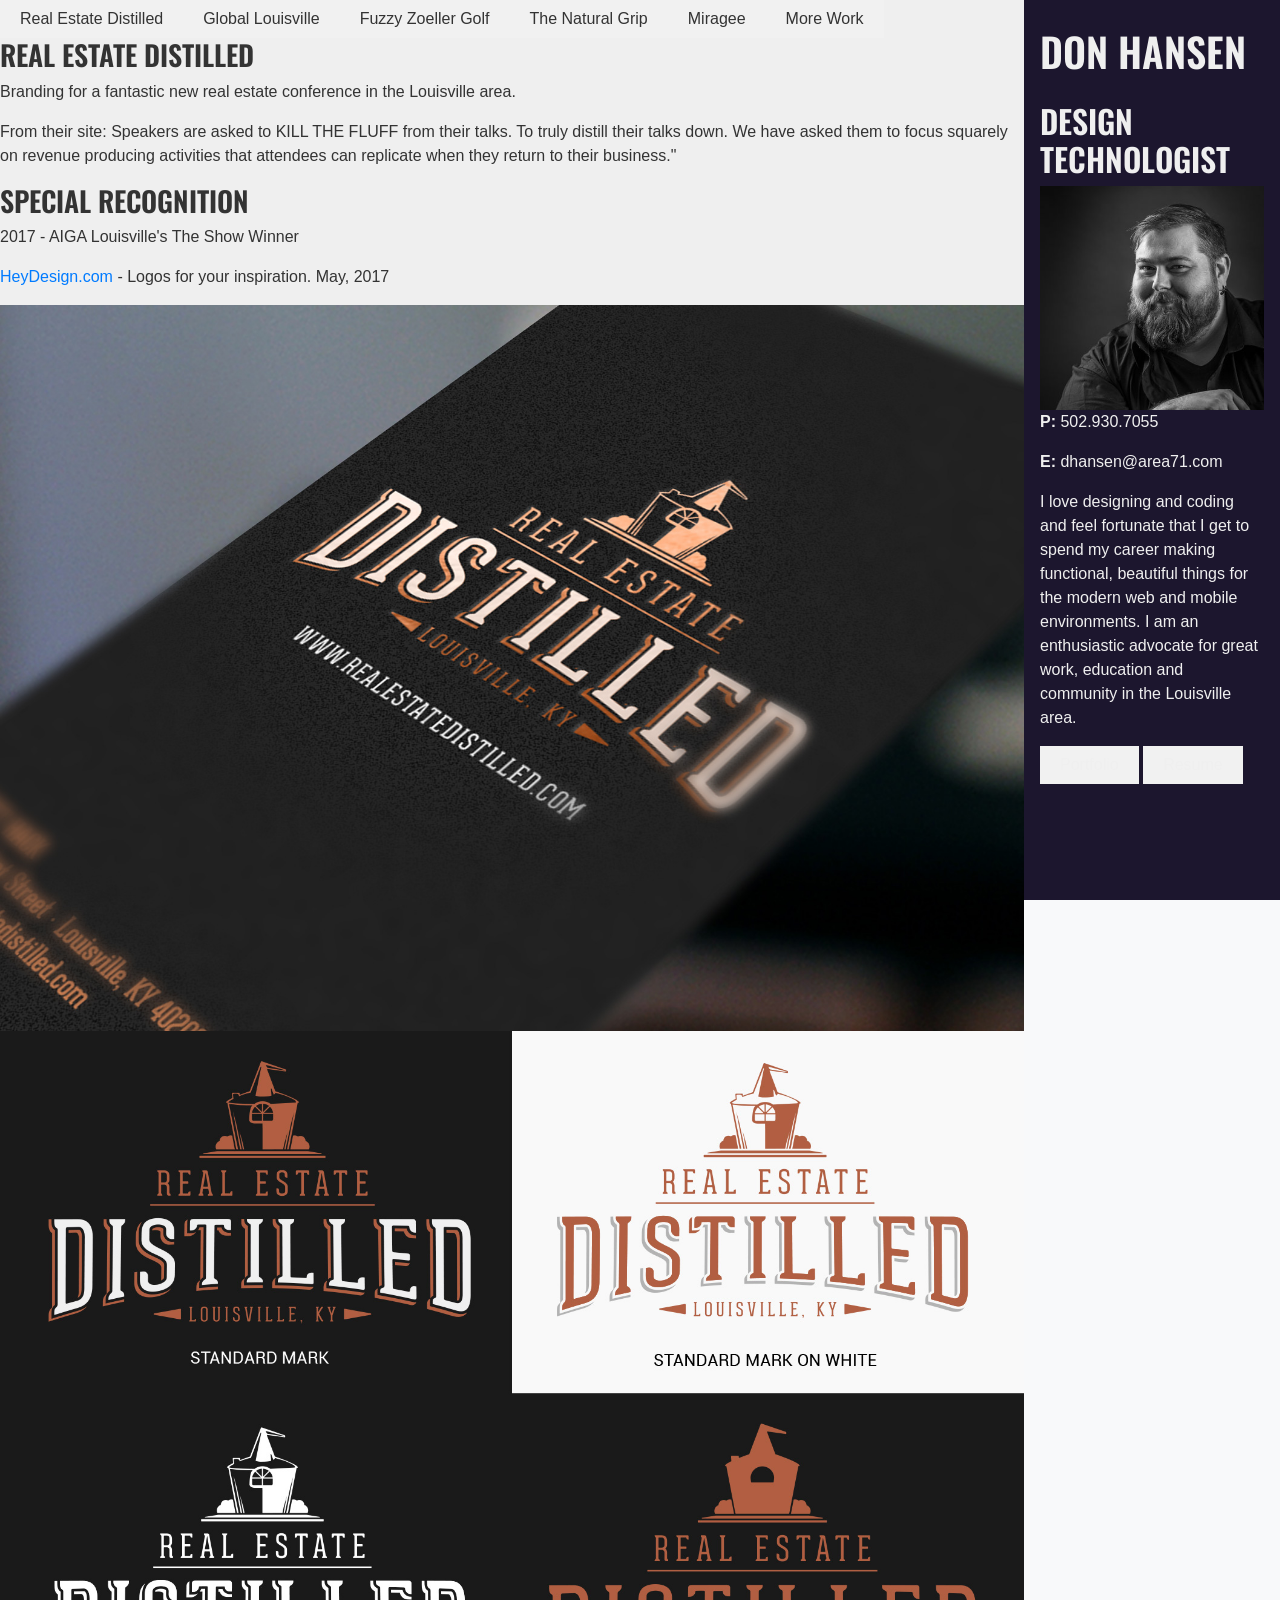
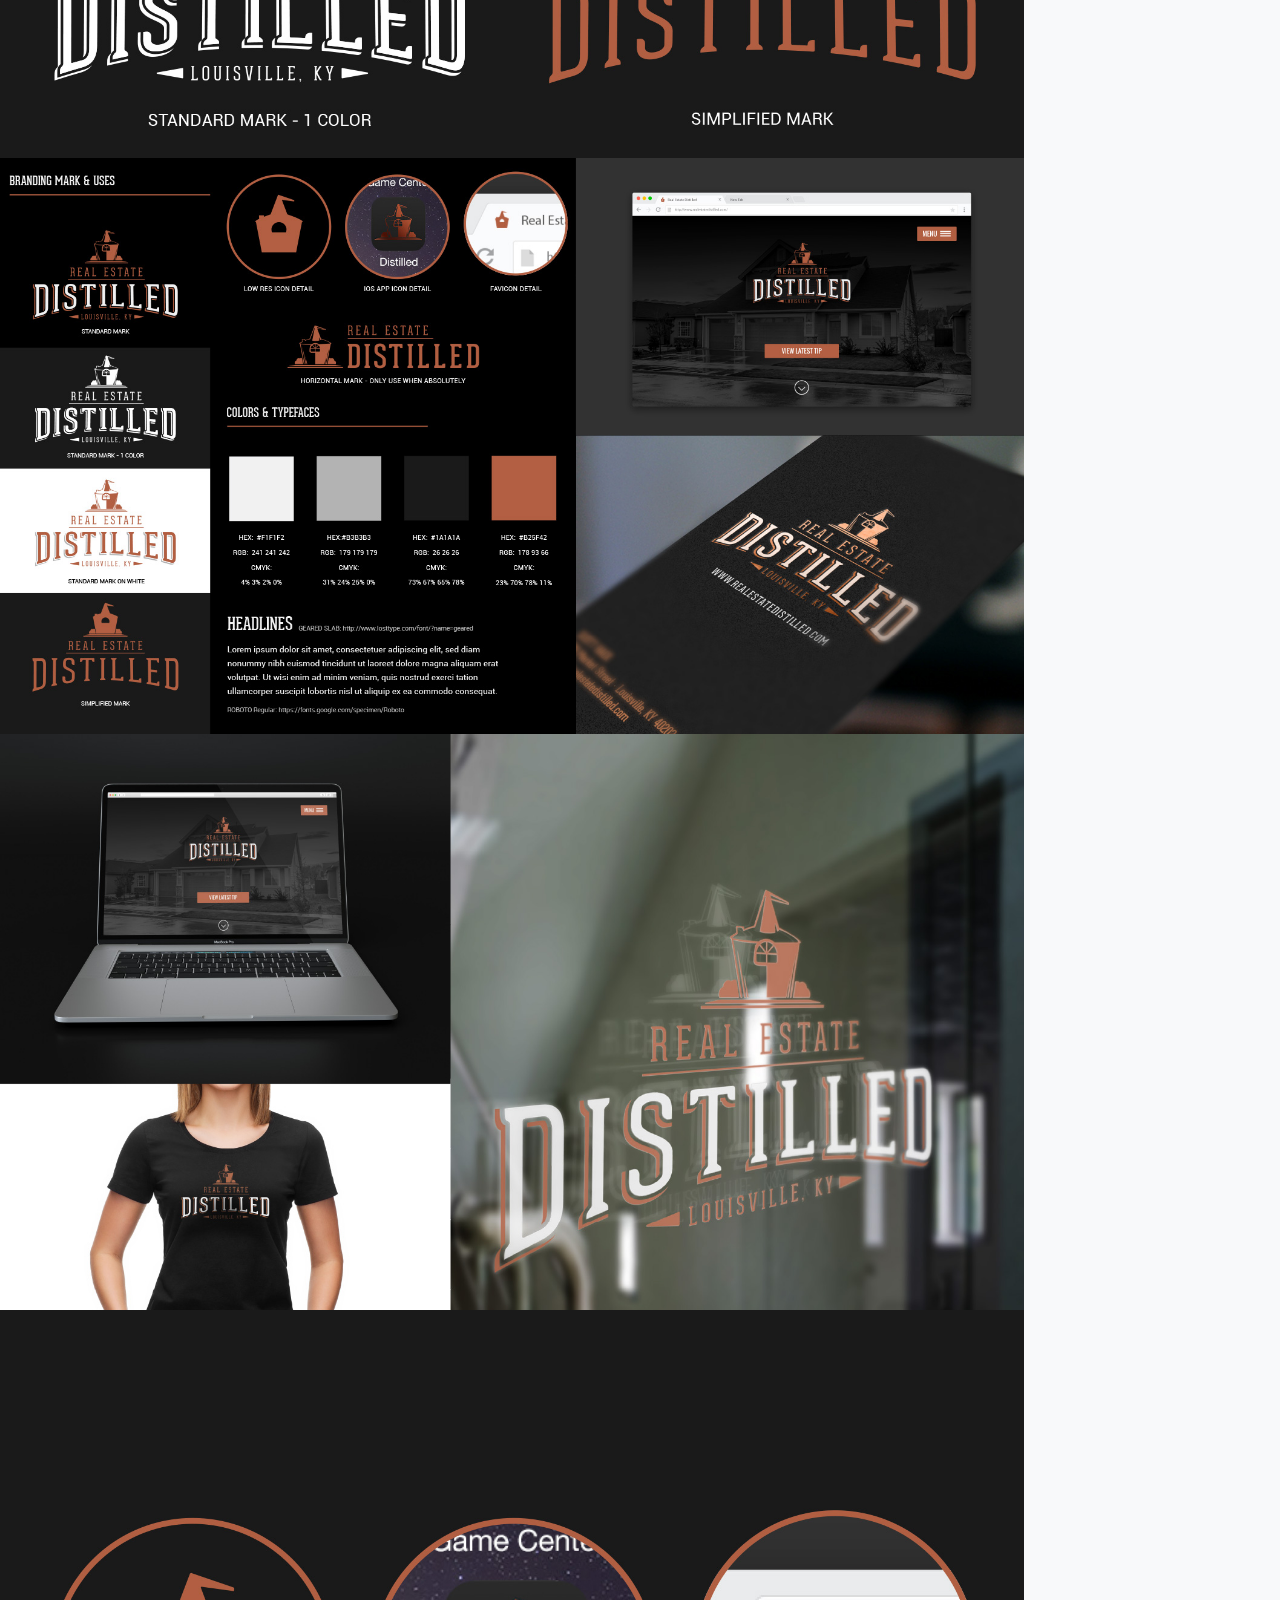
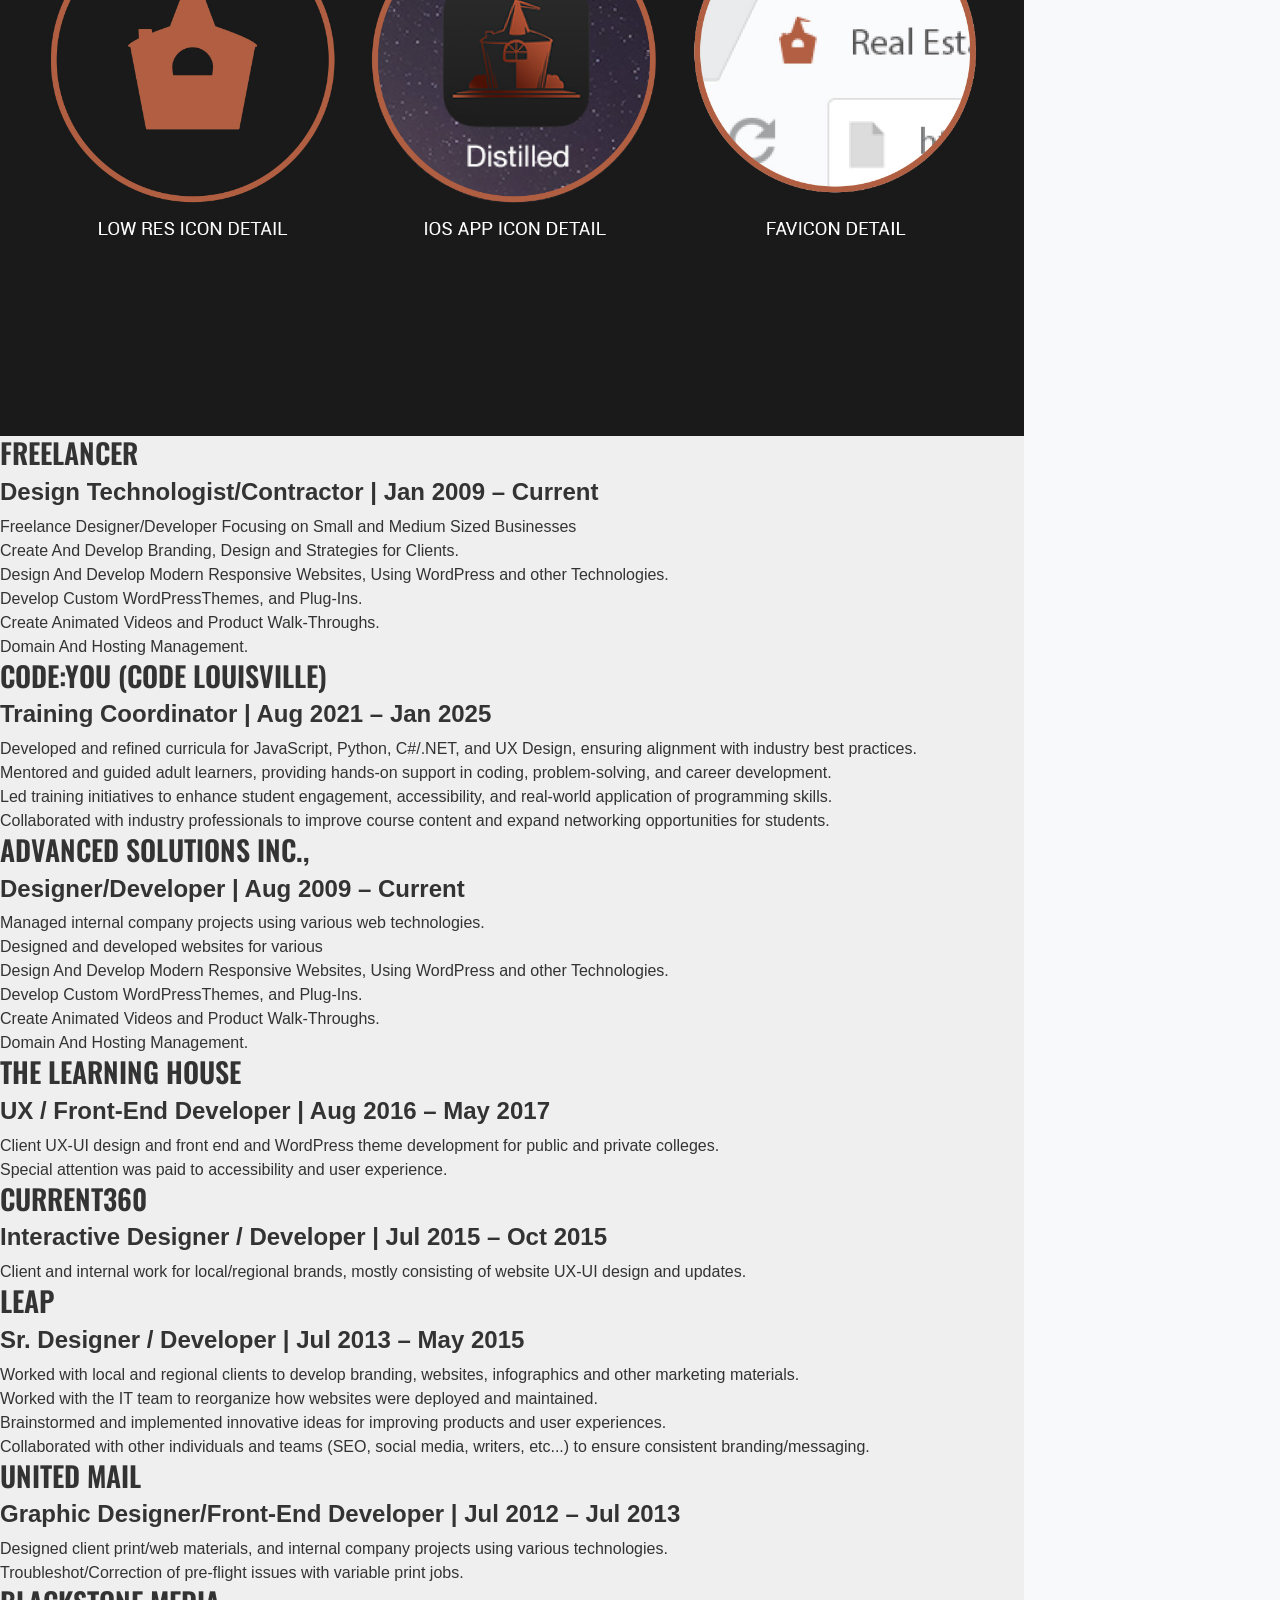
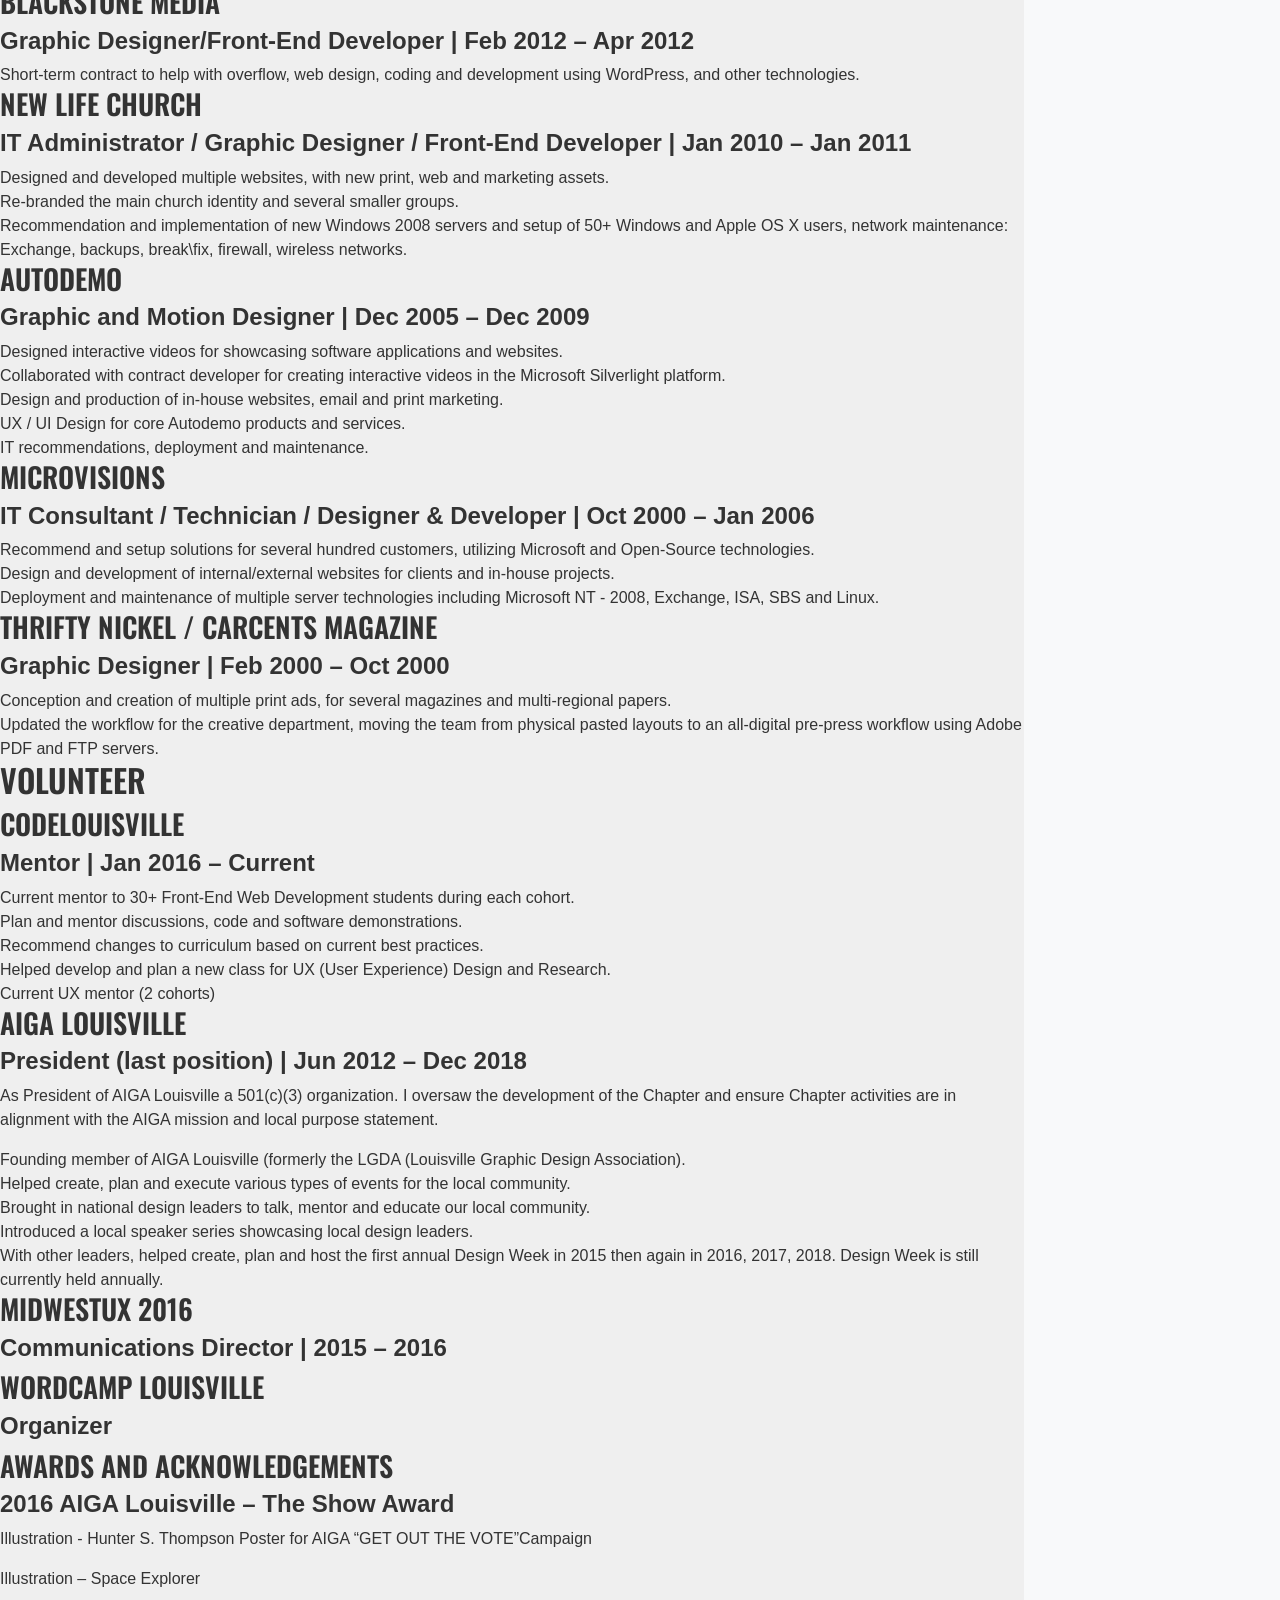
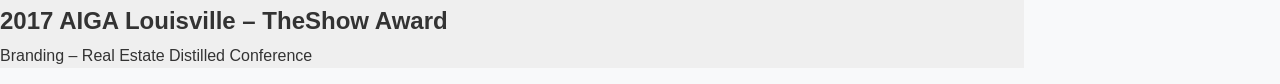
<file: beta.html>
<html>
<head>
<meta http-equiv="Content-Type" content="text/html; charset=UTF-8">
<title>Don Hansen - Portfolio</title>

<meta name="viewport" content="width=device-width, initial-scale=1.0">

<link rel="preconnect" href="https://fonts.gstatic.com">
<link href="https://fonts.googleapis.com/css2?family=Oswald:wght@200;400&family=Quattrocento:wght@400;700&display=swap" rel="stylesheet" async rel="preload"> 

<link href="css/style2.css" rel="stylesheet" async> 

</head>

<body>


    <div class="sidebar">
 
        <section class="contact-cont container">
        
        <div class="contact-info">
        
            <h1><span class="accent">Don</span> Hansen</h1>
        
            <h2>Design Technologist</h2>
        
            <div class="contact-photo">
        
                <img src="assets/dchansen3_sq_400x400.jpg" alt="Headshot of Don Hansen" class="contact-headshot" width="400" height="400">
                
            </div>
        
            <p><span><strong>P:</strong> 502.930.7055</span></p>
            <p><span><strong>E:</strong> dhansen@area71.com</span></p>
        
            <div class="social-cont">
        
                <ul class="social-icons">
                    <li><a href="https://www.linkedin.com/in/dchansen/" target="_blank"><i class="fa fa-linkedin"></i></a></li>
                    <li><a href="https://github.com/charger71" target="_blank"><i class="fa fa-github"></i></a></li>
                    <li><a href="https://codepen.io/charger71" target="_blank"><i class="fa fa-codepen"></i></a></li>
                    <li><a href="https://www.facebook.com/charger71/" target="_blank"><i class="fa fa-facebook"></i></a></li>
                    <li><a href="https://www.instagram.com/charger71/" target="_blank"><i class="fa fa-instagram"></i></a></li>
                    <li><a href="https://twitter.com/charger71" target="_blank"><i class="fa fa-twitter"></i></a></li>
                    <li><a href="https://vimeo.com/user18094978" target="_blank"><i class="fa fa-vimeo"></i></a></li>
                </ul>
        
            </div>
        
            <p>I love designing and coding and feel fortunate that I get to spend my career making functional, beautiful things for the modern web and mobile environments. I am an enthusiastic advocate for great work, education and community in the Louisville area.</p>
        
            <div class="tab-buttons">
                <button class="tab-button" onclick="openTab(event, 'tabs1', 'tab1')">Portfolio</button>
                <button class="tab-button" onclick="openTab(event, 'tabs1', 'tab2')">Resume</button>
            </div>
        
        </div>
        
        </section>  
          
    </div>
        
    <div class="page">

        <div class="main"> 
        
            <div class="tabs" id="tabs1">
                                
                <div class="tab-content" id="tab1">
                    
                        <div class="tabs" id="tabs2">

                            <div class="tab-buttons">
                                <button class="tab-button" onclick="openTab(event, 'tabs2', 'tab2-1')">Real Estate Distilled</a>
                                <button class="tab-button" onclick="openTab(event, 'tabs2', 'tab2-2')">Global Louisville</a>
                                <button class="tab-button" onclick="openTab(event, 'tabs2', 'tab2-3')">Fuzzy Zoeller Golf</a>
                                <button class="tab-button" onclick="openTab(event, 'tabs2', 'tab2-4')">The Natural Grip</a>
                                <button class="tab-button" onclick="openTab(event, 'tabs2', 'tab2-5')">Miragee</a>
                                <button class="tab-button" onclick="openTab(event, 'tabs2', 'tab2-6')">More Work</a>
                            </div>
                        
                            <div class="tab-content" id="tab2-1">
                                
                                <div class="tab-txt">
                        
                                    <div class="">
                        
                                        <h3>Real Estate Distilled</h3>
                        
                                        <p>Branding for a fantastic new real estate conference in the Louisville area.</p>
                        
                                        <p>From their site: <span class="quoted">Speakers are asked to KILL THE FLUFF from their talks. To truly distill their talks down. We have asked them to focus squarely on revenue producing activities that attendees can replicate when they return to their business."</span></p>
                        
                                    </div>
                        
                                    <div class="">
                        
                                        <aside class="proj-aside">
                        
                                            <h3>Special Recognition</h3>
                        
                                            <p>2017 - AIGA Louisville's The Show Winner</p>
                                            <p><a href="https://heydesign.com/2017/05/new-round-of-logo-design-amazing-examples-for-your-inspiration/">HeyDesign.com</a> - Logos for your inspiration. <span class="proj-aside-date">May, 2017</span></p>
                        
                                        </aside>
                        
                                    </div>
                        
                                </div>
                        
                                <div class="tab-img">
                        
                                    <img src="assets/redc-main.jpg" alt="" class="proj-img">
                                    <img src="assets/redc-logo-variations.jpg" alt="" class="proj-img">
                                    <img src="assets/redc-brandguide-01.jpg" alt="" class="proj-img">
                                    <img src="assets/redc-brandguide-02.jpg" alt="" class="proj-img">
                                    <img src="assets/redc-icons.jpg" alt="" class="proj-img">
                        
                                    
                                </div>
                        
                            </div>
                        
                        
                            <div class="tab-content" id="tab2-2">
                        
                            <div class="tab-txt">
                        
                                <div class="">
                        
                                    <h3>Global Louisville Action Plan</h3>
                        
                                    <p>Unveiled in December 2016, the Global Louisville Action plan is a collaborative effort between the Mayor’s Office, regional chamber of commerce Greater Louisville Inc., and hundreds of community members. It outlines key strategies to attract, retain, and grow our foreign-born population and workforce by providing an overview of the region’s foreign-born population and a set of action steps to increase the number of immigrants here and their capacity to thrive.</p>
                        
                                    <p>A 12 page booklet with covers was created to showcase the plan, with custom infographics throughout.</p>
                        
                                </div>
                        
                                <div class="">
                        
                                    <aside class="proj-aside">
                        
                                        <h3>More Info:</h3>
                        
                                        <p><a href="https://www.youtube.com/watch?v=EBZH74nXqgc" target="_blank">Watch Press Event</a></p>
                        
                                        <p><a href="https://louisvilleky.gov/government/globalization/global-louisville-action-plan" target="_blank">Louisvilleky.gov</a></p>
                        
                                        <p><a href="https://louisvilleky.gov/document/globallouisvilleactionplan12162016pdf" target="_blank">Download PDF</a></p>
                        
                        
                                    </aside>
                        
                                </div>
                        
                        
                            </div>
                        
                            <div class="tab-img">
                        
                                <img src="assets/globallou-cover-photo.jpg" alt="" class="proj-img">
                                <img src="assets/globallou-inside-photo.jpg" alt="" class="proj-img">
                                <img src="assets/globallou-announce-photo.jpg" alt="Greater Louisville Inc. President Kent Oyler, center, helped unveil the Global Action Plan" class="proj-img">
                                <em style="font-size: 12px;">Greater Louisville leaders holding copies of the booklet during the press announcement.</em>
                                <img src="assets/globallou-cover1-photo.jpg" alt="" class="proj-img">
                                <img src="assets/globallou-inside1-photo.jpg" alt="" class="proj-img">
                                
                            </div>
                        
                            </div>
                        
                        
                            <div class="tab-content" id="tab2-3">
                        
                            <div class="tab-txt">
                        
                                <div class="">
                        
                                <h3>Fuzzy Zoeller Golf</h3>
                        
                                <p>Champions Pointe & Covered Bridge Golf Clubs presented by Fuzzy Golf. Enjoy both 18 hole, 72 par courses designed in colaboration with Fuzzy Zoeller.</p>
                        
                                <p>2 amazing golf courses, and 1 legendary player, FuzzyGolf needed a new responsive website, and a better way to manage 2 golf courses and in 1 website.</p>
                        
                                </div>
                        
                                <div class="">
                        
                                    <aside class="proj-aside">
                        
                                        <h3>Visit Online:</h3>
                        
                                        <p><a href="https://fuzzygolf.com/" target="_blank">Visit FuzzyGolf.com</a></p>
                        
                                    </aside>
                        
                                </div>
                        
                        
                            </div>
                        
                            <div class="tab-img">
                        
                                <img src="assets/fuzzygolf-main.jpg" alt="" class="proj-img">
                                <img src="assets/fuzzygolf-cp-home.jpg" alt="" class="proj-img">
                                <img src="assets/fuzzygolf-cb-home.jpg" alt="" class="proj-img">
                                <img src="assets/fuzzygolf-about.jpg" alt="" class="proj-img">
                                
                            </div>
                        
                            </div>
                        
                            <div class="tab-content" id="tab2-4">
                        
                                <div class="tab-txt">
                            
                                    <div class="">
                            
                                        <h3>The Natural Grip</h3>
                            
                                        <p>The Natural Grip became a contestant on the Emmy award winning ABC show Shark Tank and asked us to help them prepare for the airing. We implemented and designed two branded landing pages, new custom illustrations, optimized the site for search engines, set up a new e-commerce ordering system and set up hosting for the influx of show traffic.</p>
                                        <ul>
                                            <li>Between November 7th-10th (episode aired 11/7/14) there were more than 65,000 visits to the Natural Grip website.</li>
                                            <li>This four-day total surpassed the total number of visits to the site over the year previous to the episode airing.</li>
                                            <li>Year-over-year traffic was up by 5,000%.</li>
                                            <li>During the Shark Tank campaign, the average user spent nearly six minutes on the site, an increase of 500% from the same period a year earlier.</li>
                                            <li>20% of users visited the shop page during the Shark Tank campaign.</li>
                                            <li>Traffic to the site was largely driven by organic search (viewers searching for Natural Grip in their search bars; 52%), and referral traffic (news coverage of the episode).</li>
                                            <li>An article on <a href="https://web.archive.org/web/20170426115914/http://finance.yahoo.com/news/shark-tank-investor-daymond-john-005800601.html" target="_blank">Yahoo! Finance </a>posted after the episode aired drove 16,000 visits to the site.</li>
                                        </ul>
                                        
                                    </div>
                            
                                    <div class="">
                            
                                        <aside class="proj-aside">
                            
                                            <h3>Visit Online:</h3>
                            
                                            <p><a href="https://www.sharktankblog.com/business/the-natural-grip/" target="_blank">Episode Info</a></p>
                            
                                        </aside>
                            
                                    </div>
                            
                            
                                </div>
                            
                                <div class="tab-img">
                            
                                    <img src="assets/tng-main.jpg" alt="" class="proj-img">
                                    <img src="assets/tng-wireframes.jpg" alt="" class="proj-img">
                                    <img src="assets/tng-grip-hands.jpg" alt="" class="proj-img">
                                    <img src="assets/tng-desktop.jpg" alt="" class="proj-img">
                                    
                                </div>
                            
                            </div>
                        
                            <div class="tab-content" id="tab2-5">
                        
                                <div class="tab-txt">
                            
                                    <div class="">
                        
                                        <h3>Miragee</h3>
                        
                                        <p>Came in for a new site, and got a new look to go with it.</p>
                        
                                        <p>As one of the leaders in healthcare technology consulting, Miragee knew they needed a new site. After looking at their existing branding I came up with a few concepts to show what an updated brand could look like. Miragee asked to do a full rebrand of the company and a new logo for it's sister company Miranext.</p>
                        
                        
                                    </div>
                        
                                    <div class="">
                        
                                        <aside class="proj-aside">
                        
                                            <h3>Visit Online:</h3>
                        
                                            <p><a href="http://www.miragee.com/" target="_blank">Visit Miragee.com</a></p>
                        
                                        </aside>
                        
                                    </div>
                            
                            
                                </div>
                            
                                <div class="tab-img">
                            
                                    <img src="assets/miragee-brand-logo.jpg" alt="" class="proj-img">
                                    <img src="assets/miragee-brandbook.jpg" alt="" class="proj-img">
                                    <img src="assets/miragee-branding.jpg" alt="" class="proj-img">
                                    <img src="assets/miragee-main.jpg" alt="" class="proj-img">
                                    <img src="assets/miragee-main2.jpg" alt="" class="proj-img">
                                    <img src="assets/miragee-mockup-homepage.png" alt="" class="proj-img">
                                    
                                </div>
                            
                            </div>        
                        
                            <div  class="tab-content" id="tab2-6">
                        
                            <div class="tab-txt">
                        
                                <div class="">
                        
                                <h3>Video/Animations</h3>
                        
                                <div class="animat">
                        
                                    <div class="video-responsive"><iframe src="https://player.vimeo.com/video/313431150?title=0&byline=0&portrait=0" frameborder="0" allow="autoplay; fullscreen; picture-in-picture" allowfullscreen></iframe></div>
                        
                                    <div class="video-responsive"><iframe src="https://player.vimeo.com/video/223373409?title=0&byline=0&portrait=0" frameborder="0" allow="autoplay; fullscreen; picture-in-picture" allowfullscreen></iframe></div>
                        
                                    <div class="video-responsive"><iframe src="https://player.vimeo.com/video/65371666?title=0&byline=0&portrait=0" frameborder="0" allow="autoplay; fullscreen; picture-in-picture" allowfullscreen></iframe></div>
                        
                                </div>
                        
                                <div class="">
                        
                                    <h3>Commonwealth (Walden) Theatre Center Enrollment videos.</h3>
                                    <p>Artwork by the late, great, <a href="https://wfpl.org/remembering-louisville-illest-strator-kevlen-goodner/" target="_blank">Kevlen Goodner</a>, with <a href="https://mightily.com" target="_blank">Mightily</a></p>
                        
                                </div>
                        
                                <div class="animat">
                        
                                    <div class="video-responsive"><iframe src="https://player.vimeo.com/video/250125345?title=0&byline=0&portrait=0" frameborder="0" allow="autoplay; fullscreen; picture-in-picture" allowfullscreen></iframe></div>
                        
                                    <div class="video-responsive"><iframe src="https://player.vimeo.com/video/256145269?title=0&byline=0&portrait=0" frameborder="0" allow="autoplay; fullscreen; picture-in-picture" allowfullscreen></iframe></div>
                        
                                    <div class="video-responsive"><iframe src="https://player.vimeo.com/video/256841649?title=0&byline=0&portrait=0" frameborder="0" allow="autoplay; fullscreen; picture-in-picture" allowfullscreen></iframe></div>
                        
                                    <script src="https://player.vimeo.com/api/player.js"></script>
                        
                                </div>
                        
                                    <hr class="divider" />
                        
                                <h3>More Work Samples</h3>
                        
                                <p>A selection of other works you may be interested in.</p>
                        
                                </div>
                        
                            </div>
                            
                        
                            <div class="tab-img">
                        
                        
                                <div class="mason-cont">
                        
                                <img class="proj-more-img" src="assets/bracketpress_logocomp.png" alt="">
                                <img class="proj-more-img" src="assets/dhansen-huntersthompson.jpg" alt="">
                                <img class="proj-more-img" src="assets/drib-spaceranger-fl.png" alt="">
                                <img class="proj-more-img" src="assets/infinitesol-main.jpg" alt="">
                                <img class="proj-more-img" src="assets/asi-mockup.jpg" alt="">
                                <img class="proj-more-img" src="assets/aiga-theshow-2015-poster.jpg" alt="">
                                <img class="proj-more-img" src="assets/papalinos-2013.jpg" alt="">
                                <img class="proj-more-img" src="assets/menofimpact_postcard.png" alt="">
                                <img class="proj-more-img" src="assets/mvisions.png" alt="">
                                <img class="proj-more-img" src="assets/bb-famouscreations-full.jpg" alt="">
                                <img class="proj-more-img" src="assets/badtooth_sketch.jpg" alt="">
                                <img class="proj-more-img" src="assets/badtooth_logo.jpg" alt="">
                                <img class="proj-more-img" src="assets/wicks-group-1.jpg" alt="">
                                <img class="proj-more-img" src="assets/cooks-main.jpg" alt="">
                                <img class="proj-more-img" src="assets/papalinos_websitecomp.png" alt="" class="proj-more-img">
                                <img class="proj-more-img" src="assets/amdream_cdcase.png" alt="">
                                <img class="proj-more-img" src="assets/amdream_posterb.png" alt="">
                                <img class="proj-more-img" src="assets/elevate.png" alt="">
                                <img class="proj-more-img" src="assets/highlands-fest.png" alt="">
                                <img class="proj-more-img" src="assets/getfit-main.jpg" alt="">
                                <img class="proj-more-img" src="assets/gp-main.jpg" alt="">
                                <img class="proj-more-img" src="assets/highland-main.jpg" alt="">
                                <img class="proj-more-img" src="assets/m2transport_home.png" alt="">
                                <img class="proj-more-img" src="assets/newlife_homepage.png" alt="">
                                <img class="proj-more-img" src="assets/cw-website-full.png" alt="">
                                <img class="proj-more-img" src="assets/lgda-email.jpg" alt="">
                                <img class="proj-more-img" src="assets/papa-2013_desktop_home_page.png" alt="">
                                
                                
                                </div>
                        
                            </div>
                        
                            </div>
                        
                            </div>
                </div>
                    
                <div class="tab-content" id="tab2">

                    <div class="resume-item">

                        <h3>FREELANCER</h3>
                        <h4><span class="accent">Design Technologist/Contractor</span> | Jan 2009 – Current</h4>
                
                        <ul class="resume-list">
                            <li>Freelance Designer/Developer Focusing on Small and Medium Sized Businesses</li>
                            <li>Create And Develop Branding, Design and Strategies for Clients.</li>
                            <li>Design And Develop Modern Responsive Websites, Using WordPress and other Technologies.</li>
                            <li>Develop Custom WordPressThemes, and Plug-Ins.</li>
                            <li>Create Animated Videos and Product Walk-Throughs.</li>
                            <li>Domain And Hosting Management.</li>
                        </ul>
                
                    </div>

                    <div class="resume-item">

                        <h3>Code:You (Code Louisville)</h3>
                        <h4><span class="accent">Training Coordinator</span> | Aug 2021 – Jan 2025</h4>
                
                        <ul class="resume-list">
                            <li>Developed and refined curricula for JavaScript, Python, C#/.NET, and UX Design, ensuring alignment with industry best practices.</li>
                            <li>Mentored and guided adult learners, providing hands-on support in coding, problem-solving, and career development.</li>
                            <li>Led training initiatives to enhance student engagement, accessibility, and real-world application of programming skills.</li>
                            <li>Collaborated with industry professionals to improve course content and expand networking opportunities for students.</li>
                        </ul>
                
                    </div>

                    <div class="resume-item">

                        <h3>Advanced Solutions Inc.,</h3>
                        <h4><span class="accent">Designer/Developer</span> | Aug 2009 – Current</h4>
                
                        <ul class="resume-list">
                            <li>Managed internal company projects using various web technologies.</li>
                            <li>Designed and developed websites for various </li>
                            <li>Design And Develop Modern Responsive Websites, Using WordPress and other Technologies.</li>
                            <li>Develop Custom WordPressThemes, and Plug-Ins.</li>
                            <li>Create Animated Videos and Product Walk-Throughs.</li>
                            <li>Domain And Hosting Management.</li>
                        </ul>
                
                    </div>
                
                    <div class="resume-item">
                
                        <h3>The Learning House</h3>
                        <h4><span class="accent">UX / Front-End Developer</span> | Aug 2016 – May 2017</h4>
                
                        <ul class="resume-list">
                            <li>Client UX-UI design and front end and WordPress theme development for public and private colleges.</li>
                            <li>Special attention was paid to accessibility and user experience.</li>
                        </ul>
                
                    </div>
                
                    <div class="resume-item">
                
                        <h3>Current360</h3>
                        <h4><span class="accent">Interactive Designer / Developer</span> | Jul 2015 – Oct 2015</h4>
                
                        <ul class="resume-list">
                            <li>Client and internal work for local/regional brands, mostly consisting of website UX-UI design and updates.</li>
                        </ul>
                
                    </div>
                
                
                    <div class="resume-item">
                
                        <h3>LEAP</h3>
                        <h4><span class="accent">Sr. Designer / Developer</span> | Jul 2013 – May 2015</h4>
                
                        <ul class="resume-list">
                            <li>Worked with local and regional clients to develop branding, websites, infographics and other marketing materials.</li>
                            <li>Worked with the IT team to reorganize how websites were deployed and maintained.</li>
                            <li>Brainstormed and implemented innovative ideas for improving products and user experiences.</li>
                            <li>Collaborated with other individuals and teams (SEO, social media, writers, etc...) to ensure consistent branding/messaging.</li>
                        </ul>
                
                    </div>
                
                    <div class="resume-item">
                
                        <h3>United Mail</h3>
                        <h4><span class="accent">Graphic Designer/Front-End Developer</span> | Jul 2012 – Jul 2013</h4>
                
                        <ul class="resume-list">
                            <li>Designed client print/web materials, and internal company projects using various technologies.</li>
                            <li>Troubleshot/Correction of pre-flight issues with variable print jobs.</li>
                        </ul>
                
                    </div>
                
                    <div class="resume-item">
                
                        <h3>Blackstone Media</h3>
                        <h4><span class="accent">Graphic Designer/Front-End Developer</span> | Feb 2012 – Apr 2012</h4>
                
                        <ul class="resume-list">
                            <li>Short-term contract to help with overflow, web design, coding and development using WordPress, and other technologies.</li>
                        </ul>
                
                    </div>
                
                    <div class="resume-item">
                
                        <h3>New Life Church</h3>
                        <h4><span class="accent">IT Administrator / Graphic Designer / Front-End Developer</span> | Jan 2010 – Jan 2011</h4>
                
                        <ul class="resume-list">
                            <li>Designed and developed multiple websites, with new print, web and marketing assets.</li>
                            <li>Re-branded the main church identity and several smaller groups.</li>
                            <li>Recommendation and implementation of new Windows 2008 servers and setup of 50+ Windows and Apple OS X users, network maintenance: Exchange, backups, break\fix, firewall, wireless networks.</li>
                        </ul>
                
                    </div>
                
                    <div class="resume-item">
                
                        <h3>Autodemo</h3>
                        <h4><span class="accent">Graphic and Motion Designer</span> | Dec 2005 – Dec 2009</h4>
                
                        <ul class="resume-list">
                            <li>Designed interactive videos for showcasing software applications and websites.</li>
                            <li>Collaborated with contract developer for creating interactive videos in the Microsoft Silverlight platform.</li>
                            <li>Design and production of in-house websites, email and print marketing.</li>
                            <li>UX / UI Design for core Autodemo products and services.</li>
                            <li>IT recommendations, deployment and maintenance.</li>
                        </ul>
                
                    </div>
                
                    <div class="resume-item">
                
                        <h3>Microvisions</h3>
                        <h4><span class="accent">IT Consultant / Technician / Designer & Developer</span> | Oct 2000 – Jan 2006</h4>
                
                        <ul class="resume-list">
                            <li>Recommend and setup solutions for several hundred customers, utilizing Microsoft and Open-Source technologies.</li>
                            <li>Design and development of internal/external websites for clients and in-house projects.</li>
                            <li>Deployment and maintenance of multiple server technologies including Microsoft NT - 2008, Exchange, ISA, SBS and Linux.</li>
                        </ul>
                
                    </div>
                
                    <div class="resume-item">
                
                        <h3>Thrifty Nickel / CarCents Magazine</h3>
                        <h4><span class="accent">Graphic Designer</span> | Feb 2000 – Oct 2000</h4>
                
                        <ul class="resume-list">
                            <li>Conception and creation of multiple print ads, for several magazines and multi-regional papers.</li>
                            <li>Updated the workflow for the creative department, moving the team from physical pasted layouts to an all-digital pre-press workflow using Adobe PDF and FTP servers.</li>
                        </ul>
                
                    </div>
                
                    </section>
                
                    <section class="cont">
                
                    <div class="">
                
                    <h2 class="proj-header">Volunteer</h2>
                
                    </div>
                
                    </section>
                
                    <section class="resume-cont cont">
                
                    <div class="resume-item">
                
                        <h3>CodeLouisville</h3>
                        <h4><span class="accent">Mentor</span> | Jan 2016 – Current</h4>
                
                        <ul class="resume-list">
                            <li>Current mentor to 30+ Front-End Web Development students during each cohort.</li>
                            <li>Plan and mentor discussions, code and software demonstrations.</li>
                            <li>Recommend changes to curriculum based on current best practices.</li>
                            <li>Helped develop and plan a new class for UX (User Experience) Design and Research.</li>
                            <li>Current UX mentor (2 cohorts)</li>
                        </ul>
                
                    </div>
                
                    <div class="resume-item">
                
                        <h3>AIGA Louisville</h3>
                        <h4><span class="accent">President (last position)</span> | Jun 2012 – Dec 2018</h4>
                
                        <p>As President of AIGA Louisville a 501(c)(3) organization. I oversaw the development of the Chapter and ensure Chapter activities are in alignment with the AIGA mission and local purpose statement.</p>
                
                        <ul class="resume-list">
                            <li>Founding member of AIGA Louisville (formerly the LGDA (Louisville Graphic Design Association).</li>
                            <li>Helped create, plan and execute various types of events for the local community.</li>
                            <li>Brought in national design leaders to talk, mentor and educate our local community.</li>
                            <li>Introduced a local speaker series showcasing local design leaders.</li>
                            <li>With other leaders, helped create, plan and host the first annual Design Week in 2015 then again in 2016, 2017, 2018. Design Week is still currently held annually.</li>
                        </ul>
                
                    </div>
                
                    <div class="resume-item">
                
                        <h3>MidwestUX 2016</h3>
                        <h4><span class="accent">Communications Director</span> | 2015 – 2016</h4>
                
                    </div>
                
                    <div class="resume-item">
                
                        <h3>WordCamp Louisville</h3>
                        <h4><span class="accent">Organizer</span></h4>
                
                    </div>
                
                    </section>
                
                    <section class="cont">
                
                    <div class="">
                
                    <h3 class="">Awards and Acknowledgements</h3>
                
                    <h4>2016 AIGA Louisville – The Show Award</h4>
                    <p>Illustration - Hunter S. Thompson Poster for AIGA “GET OUT THE VOTE”Campaign</p>
                    <p>Illustration – Space Explorer</p>
                
                    <h4>2017 AIGA Louisville – TheShow Award</h4>
                    <p>Branding – Real Estate Distilled Conference</p>
                
                    </div>
                
                    </section>

                </div>
            
            </div>
            
          </div> <!-- .main -->

        </div> <!-- .page -->


    <div class="mobile-menu"></div>

    <script src="js/app.js"></script>

</body>
</html>
</file>
<file: css/style.css>
:root {
    /* Accent — true warm orange (less yellow) */
    --color-red: #d96e2e;          /* primary accent (orange) */
    --color-red-hover: #e88040;
    --color-red-dark: #b85a23;
    --color-red-darker: #94481b;

    /* Surfaces */
    --color-bg: #fbfaf7;            /* main content bg — light warm off-white */
    --color-bg-soft: #152238;       /* dark chrome — header / pre-footer / footer */
    --color-jet: #1e2d44;           /* elevated dark blocks — inverted cards, chips */
    --color-rule: #e1ddd5;          /* visible borders on light bg */
    --color-rule-soft: #ecebe6;     /* subtle borders on light bg */
    --color-on-dark: #e8ecf1;       /* text on dark surfaces */
    --color-on-dark-soft: #c5cdd9;  /* muted text on dark surfaces */

    /* Foreground — dark text on light bg */
    --color-ink: #1d1d1d;           /* primary text */
    --color-ink-soft: #131313;      /* strong / headings */
    --color-gray-text: #6b7280;     /* secondary / meta */
    --color-gray: #9ca3af;          /* decorative strokes */

    --color-white: #ffffff;         /* text on accent backgrounds */

    --font-display: 'Oswald', sans-serif;
    --font-body: 'Quattrocento', serif;

    --shadow-btn: 0 2px 6px 0 rgba(0,0,0,0.5);
    --transition-btn: background 0.25s ease, color 0.25s ease, box-shadow 0.25s ease, border-color 0.25s ease;
}

/*! normalize.css v8.0.1 | MIT License | github.com/necolas/normalize.css */
html{line-height:1.15;-webkit-text-size-adjust:100%}body{margin:0}main{display:block}h1{font-size:2em;margin:.67em 0}hr{box-sizing:content-box;height:0;overflow:visible}pre{font-family:monospace,monospace;font-size:1em}a{background-color:transparent}abbr[title]{border-bottom:none;text-decoration:underline;text-decoration:underline dotted}b,strong{font-weight:bolder}code,kbd,samp{font-family:monospace,monospace;font-size:1em}small{font-size:80%}sub,sup{font-size:75%;line-height:0;position:relative;vertical-align:baseline}sub{bottom:-.25em}sup{top:-.5em}img{border-style:none}button,input,optgroup,select,textarea{font-family:inherit;font-size:100%;line-height:1.15;margin:0}button,input{overflow:visible}button,select{text-transform:none}[type=button],[type=reset],[type=submit],button{-webkit-appearance:button}[type=button]::-moz-focus-inner,[type=reset]::-moz-focus-inner,[type=submit]::-moz-focus-inner,button::-moz-focus-inner{border-style:none;padding:0}[type=button]:-moz-focusring,[type=reset]:-moz-focusring,[type=submit]:-moz-focusring,button:-moz-focusring{outline:1px dotted ButtonText}fieldset{padding:.35em .75em .625em}legend{box-sizing:border-box;color:inherit;display:table;max-width:100%;padding:0;white-space:normal}progress{vertical-align:baseline}textarea{overflow:auto}[type=checkbox],[type=radio]{box-sizing:border-box;padding:0}[type=number]::-webkit-inner-spin-button,[type=number]::-webkit-outer-spin-button{height:auto}[type=search]{-webkit-appearance:textfield;outline-offset:-2px}[type=search]::-webkit-search-decoration{-webkit-appearance:none}::-webkit-file-upload-button{-webkit-appearance:button;font:inherit}details{display:block}summary{display:list-item}template{display:none}[hidden]{display:none}

*, *::after, *::before {
    box-sizing: border-box;
}

html {
    font-family: var(--font-body);
    color: var(--color-ink-soft);
    font-size: 16px;
}

body {
    background: var(--color-bg);
    color: var(--color-ink);
}

h1 {
    font-size: 3.5rem;
    font-family: var(--font-display);
    font-weight: 400;
    text-transform: uppercase;
}

h2 {
    font-size: 2.25rem;
    font-family: var(--font-display);
    text-transform: uppercase;
    font-weight: 400;
}

h3 {
    font-size: 1.75rem;
    font-family: var(--font-display);
    text-transform: uppercase;
    font-weight: 400;
}

p {
    line-height: 1.5;
}

li {
    margin-bottom: 0.6rem;
}

a {
    color: var(--color-red);
    text-decoration: none;
    border-bottom: 2px solid var(--color-rule);
}

a:hover {
    color: var(--color-red-dark);
    border-bottom-color: var(--color-red-dark);
}

a:active {
    color: var(--color-red);
    border-bottom-color: var(--color-red);
}

.accent {
    color: var(--color-red);
}

.quoted {
    font-style: italic;
    color: var(--color-gray);
}

.skip-to-content {
    position: absolute;
    left: -9999px;
    top: 0;
    z-index: 999;
    padding: 0.5em 1em;
    background: #000;
    color: var(--color-white);
}
.skip-to-content:focus {
    left: 0;
}


/* LAYOUT */

.cont {
    display: flex;
    flex-direction: column;
    width: 100%;
    max-width: 1000px;
    margin: 1rem auto;
    padding: 0 2rem;
}

.full-width-cont {
    width: 100%;
    max-width: 100%;
}

.header {
    background: var(--color-bg-soft);
    padding: 2rem 0 3rem;
}

.pre-footer {
    background: var(--color-bg-soft);
    margin: 6rem auto 0;
    padding: 2rem 0 3rem;
}

.footer {
    background: var(--color-bg-soft);
    color: var(--color-on-dark);
    padding: 2rem 0;
}

.header,
.pre-footer {
    color: var(--color-on-dark);
}


/* CONTACT / HEADER */

.contact-cont {
    color: var(--color-on-dark);
    justify-content: space-between;
    align-items: flex-start;
    flex-direction: column-reverse;
}

.contact-info {
    width: 100%;
}

.contact-info h1 {
    margin: 0;
}

.contact-info h2 {
    margin: 1rem auto 2rem;
    font-size: 1.85rem;
    color: var(--color-gray);
    text-transform: uppercase;
    font-weight: 200;
    position: relative;
    padding-bottom: 0.6rem;
    margin-bottom: 2rem;
}

.contact-info h2::after {
    content: '';
    position: absolute;
    background-color: var(--color-gray);
    width: 3rem;
    height: 1px;
    bottom: 0;
    left: 0;
}

.contact-info p span {
    font-family: var(--font-display);
    font-weight: 200;
}

.contact-photo {
    margin-bottom: 2rem;
}

.contact-photo img {
    width: 100%;
    height: auto;
}

.social-cont {
    width: 100%;
    margin: 2rem 0;
}

.social-icons {
    padding: 0;
    list-style: none;
    margin: 1rem 0;
    display: flex;
    justify-content: center;
    align-items: center;
}

.social-icons li {
    display: flex;
    margin: 0;
    position: relative;
    font-size: 1.65rem;
}

.social-icons li:first-child {
    margin-left: 0;
    padding-left: 0;
}

.social-icons i {
    color: var(--color-on-dark);
}

.social-icons a {
    display: flex;
    justify-content: center;
    align-items: center;
    border: none;
    margin-right: 1rem;
    padding: 0.5rem;
    min-width: 46px;
    transition: var(--transition-btn);
    border-radius: 6px;
}

.social-icons a:hover {
    background: var(--color-red);
    border-bottom-color: var(--color-red-darker);
    color: var(--color-white);
    box-shadow: var(--shadow-btn);
}

.social-icons a:hover i {
    color: var(--color-white);
}


/* BUTTONS */

.btn {
    display: inline-block;
    border: 2px solid var(--color-red);
    background: transparent;
    color: var(--color-ink);
    padding: 0.6rem 1.2rem;
    text-align: center;
    margin: 0.6rem 0;
    font-family: var(--font-display);
    font-size: 0.8rem;
    font-weight: 400;
    text-transform: uppercase;
    letter-spacing: 1px;
    min-width: 140px;
    cursor: pointer;
    transition: var(--transition-btn);
}

.btn:hover {
    background: var(--color-red-hover);
    color: var(--color-white);
    border-bottom-color: var(--color-red-darker);
    box-shadow: var(--shadow-btn);
}

.btn:active {
    background: var(--color-red);
}

.proj-nav-lnk {
    padding: 0.5rem 1rem;
    margin: 1rem 0;
}

/* MENUBAR — sticky primary navigation (inverted: orange bg, midnight accents) */

.menubar {
    position: sticky;
    top: 0;
    z-index: 100;
    background: var(--color-red);
    padding: 0.5rem 2rem;
    box-shadow: 0 2px 8px rgba(0,0,0,0.25);
}

.menubar .outer-tablist {
    display: flex;
    gap: 0.5rem;
    flex-wrap: wrap;
    justify-content: center;
    max-width: 1000px;
    margin: 0 auto;
}

.menubar .btn {
    background: transparent;
    border-color: var(--color-bg-soft);
    color: var(--color-bg-soft);
    margin: 0.25rem 0;
    min-width: 120px;
    border-radius: 6px;
}

.menubar .btn:not(.active):hover {
    background: var(--color-bg-soft);
    color: var(--color-on-dark);
    border-color: var(--color-bg-soft);
}

.menubar .btn.active {
    background: var(--color-bg-soft);
    color: var(--color-on-dark);
    border-color: var(--color-bg-soft);
}

.proj-nav-lnk.active {
    background: var(--color-red);
    color: var(--color-white);
    border-bottom-color: var(--color-red-darker);
    box-shadow: var(--shadow-btn);
}


/* MOBILE HAMBURGER + DRAWER (phones, < 768px) */

.nav-toggle {
    display: none;
    position: fixed;
    top: 1rem;
    left: 1rem;
    z-index: 200;
    width: 48px;
    height: 48px;
    border-radius: 50%;
    background: var(--color-red);
    color: var(--color-white);
    border: none;
    cursor: pointer;
    font-size: 1.25rem;
    align-items: center;
    justify-content: center;
    padding: 0;
    box-shadow: 0 2px 8px rgba(0,0,0,0.35);
    transition: background 0.2s ease;
}

.nav-toggle:hover,
.nav-toggle:focus {
    background: var(--color-red-hover);
}

.nav-toggle .icon-bars { display: block; }
.nav-toggle .icon-close { display: none; }
body.nav-open .nav-toggle .icon-bars { display: none; }
body.nav-open .nav-toggle .icon-close { display: block; }

/* TABS */

.tabcontent {
    width: 100%;
    max-width: 1000px;
    margin: 0 auto;
}

.proj-header {
    position: relative;
    margin-bottom: 2rem;
}

h2.proj-header {
    padding-bottom: 1rem;
}

.proj-header::after {
    content: '';
    position: absolute;
    background-color: var(--color-gray);
    width: 3rem;
    height: 1px;
    bottom: 0;
    left: 0;
}

body:not([data-outer-tab="port-cont"]) .proj-nav {
    display: none;
}

.proj-nav {
    position: sticky;
    top: var(--menubar-h, 64px);
    z-index: 90;
    display: flex;
    flex-direction: row;
    flex-wrap: wrap;
    justify-content: center;
    align-items: center;
    gap: 0.5rem;
    background: var(--color-bg);
    padding: 0.5rem 2rem;
    margin: 0 auto 1.5rem;
    /* Full-width strip that extends beyond the .cont 1000px cap; recolors when stuck. */
    box-shadow: 0 0 0 100vmax var(--color-bg);
    clip-path: inset(0 -100vmax);
    transition: background 0.2s ease, box-shadow 0.2s ease;
}

.proj-nav.is-stuck {
    background: var(--color-bg-soft);
    box-shadow: 0 0 0 100vmax var(--color-bg-soft);
}

.proj-nav .btn {
    color: var(--color-ink);
    margin: 0.25rem 0;
    min-width: 120px;
    border-radius: 6px;
    transition: color 0.2s ease;
}

.proj-nav.is-stuck .btn:not(.active) {
    color: var(--color-on-dark);
}

.proj-nav .btn:not(.active):hover {
    background: var(--color-red);
    color: var(--color-white);
    border-color: var(--color-red);
}

.proj-img {
    width: 100%;
    max-width: 1000px;
    margin: 1rem auto;
}

.tab-img figure {
    width: 100%;
    max-width: 1000px;
    margin: 1rem auto 2rem;
    text-align: center;
}

.tab-img figure .proj-img {
    margin: 0 auto 0.5rem;
    display: block;
}

figcaption {
    font-family: var(--font-display);
    font-size: 0.875rem;
    font-weight: 200;
    color: inherit;
    opacity: 0.75;
    text-align: center;
    line-height: 1.4;
    padding: 0.5rem 1rem 0;
    text-transform: uppercase;
    letter-spacing: .08ch;
}

.tab-txt {
    display: flex;
    flex-wrap: wrap;
    flex-direction: column;
    flex: 1 40%;
    text-align: left;
    margin: 1rem auto;
}

.tab-txt > div {
    flex: 1;
    width: 100%;
}

.tab-txt > div:nth-child(2n) {
    margin: 0;
}

.proj-aside {
    margin: 0;
    padding: 1rem;
    background: var(--color-red);
    color: var(--color-white);
    width: 100%;
}

.proj-aside a {
    color: var(--color-bg-soft);
    border-bottom-color: rgba(21, 34, 56, 0.35);
}

.proj-aside a:hover {
    color: var(--color-bg);
    border-bottom-color: var(--color-bg-soft);
}

.proj-aside p {
    font-family: var(--font-display);
    letter-spacing: 1px;
    font-weight: 200;
    text-transform: uppercase;
}

.proj-aside ul {
    padding-left: 1rem;
}

aside > h3 {
    margin: 0;
    font-size: 1.25rem;
    text-transform: uppercase;
}

.proj-aside-date {
    color: var(--color-ink);
}

.tab-img {
    display: flex;
    flex-direction: row;
    flex-wrap: wrap;
    justify-content: center;
    align-items: center;
}


/* MORE WORK GRID */

.mason-cont {
    display: flex;
    flex-flow: column wrap;
    align-content: space-between;
}

.proj-more-img {
    width: 100%;
    border: 1px solid var(--color-rule-soft);
    margin: 1rem auto;
}


/* BRANDS / SKILLS LIST */

ul.workbrands-list {
    display: flex;
    flex-wrap: wrap;
    list-style: none;
    padding-left: 0.5rem;
}

ul.workbrands-list li {
    background: var(--color-jet);
    margin: 0.3rem;
    font-size: 0.65rem;
    color: var(--color-on-dark);
    padding: 0.4rem 0.8rem;
    word-wrap: normal;
    text-align: center;
    display: inline-block;
    font-family: var(--font-display);
    font-weight: 200;
    text-transform: uppercase;
    letter-spacing: 1px;
    transition: background 0.25s ease;
}

ul.workbrands-list li:hover {
    background: var(--color-red);
}


/* RESUME */

.resume-cont {
    flex-direction: column;
}

.resume-item {
    border-bottom: 1px solid var(--color-rule-soft);
    padding: 1rem;
}

.resume-item h3 {
    font-size: 1.45rem;
}

.resume-item h4 {
    font-family: var(--font-display);
    font-weight: 200;
    text-transform: uppercase;
    letter-spacing: 1px;
    color: var(--color-gray-text);
}

.resume-item .lede {
    font-size: 1.4rem;
}

ul.resume-list {
    list-style-type: square;
    margin-left: 0;
    padding-left: 1.5rem;
}

.resume-list li {
    line-height: 1.4;
}

.resume-item.inverted {
    background: var(--color-jet);
    color: var(--color-on-dark);
    padding: 2rem;
    margin-bottom: 2rem;
}

hr.divider {
    border: 0;
    border-top: 1px solid var(--color-rule);
    margin: 2rem 0;
    width: 30%;
}


/* VIDEO / ANIMATION */

.animat {
    display: flex;
    flex-direction: column;
    justify-content: center;
    align-items: center;
}

.animat > div {
    margin: 0.5rem;
    width: 100%;
    max-width: 360px;
}

.video-responsive {
    overflow: hidden;
    position: relative;
    height: 200px;
}

.video-responsive iframe {
    left: 0;
    top: 0;
    height: 100%;
    width: 100%;
    position: absolute;
}


/* Break points borrowed from Bootstrap 5.0! OH MY!! */

/* Medium devices (tablets, 768px and up) */
@media (min-width: 768px) {

    .contact-cont {
        flex-direction: row;
    }

    .contact-info,
    .contact-photo {
        width: calc(50% - 2em);
    }

    .mason-cont {
        /* Fixed height required so flex column-wrap can break into multiple columns. */
        height: 4600px;
    }

    .proj-more-img {
        width: 32%;
        margin: 0.6rem;
    }

    /* Re-order items into 3 rows */
    .proj-more-img:nth-child(3n+1) { order: 1; }
    .proj-more-img:nth-child(3n+2) { order: 2; }
    .proj-more-img:nth-child(3n)   { order: 3; }

    /* Force new columns */
    .mason-cont::before,
    .mason-cont::after {
        content: "";
        flex-basis: 100%;
        width: 0;
        order: 2;
    }

    .tab-txt > div {
        flex: 1;
        width: calc(100% - 2rem);
    }

    .tab-txt > div:nth-child(2n) {
        margin: 0 0 2rem 2rem;
        padding: 1.25rem;
        width: 100%;
        max-width: 280px;
        font-size: 90%;
    }

    .animat {
        flex-direction: row;
    }
}

/* Large devices (desktops, 992px and up) */
@media (min-width: 992px) {

    .tab-txt {
        flex-direction: row;
    }

    ul.workbrands-list li {
        font-size: 0.92rem;
    }
}


/* Print */

/* .drawer wraps menubar + proj-nav. On desktop it is invisible to layout
   (display: contents) so the existing sticky behavior of its children
   continues to work relative to <body>. On phones it becomes a full-height
   slide-in panel that contains both navs. */

.drawer { display: contents; }


/* MOBILE HAMBURGER DRAWER (phones only, < 768px). Placed last so it always
   overrides the desktop .menubar / .proj-nav rules earlier in the cascade. */

@media (max-width: 767px) {

    .nav-toggle { display: flex; }

    .drawer {
        display: flex;
        flex-direction: column;
        position: fixed;
        top: 0;
        left: 0;
        width: 80vw;
        max-width: 320px;
        height: 100vh;
        background: var(--color-bg-soft);
        z-index: 150;
        transform: translateX(-100%);
        transition: transform 0.3s ease;
        box-shadow: 4px 0 20px rgba(0,0,0,0.35);
    }

    body.nav-open .drawer { transform: translateX(0); }

    /* Inside the drawer the children are flow items, not sticky bars. */
    .menubar,
    .proj-nav {
        position: static;
        width: 100%;
        max-width: none;
        margin: 0;
        clip-path: none;
        box-shadow: none;
    }

    .menubar {
        padding: 5rem 1.5rem 1rem;
    }

    .menubar .outer-tablist {
        flex-direction: column;
        align-items: stretch;
        gap: 0.5rem;
        max-width: none;
    }

    .menubar .btn,
    .proj-nav .btn {
        width: 100%;
        min-width: 0;
        margin: 0;
    }

    /* proj-nav fills remaining vertical space below the menubar, scrollable
       if the project list is long. */
    .proj-nav {
        flex: 1 1 auto;
        padding: 1rem 1.5rem 1.5rem;
        flex-direction: column;
        align-items: stretch;
        gap: 0.5rem;
        background: var(--color-bg-soft);
        overflow-y: auto;
    }

    .proj-nav .btn:not(.active) { color: var(--color-on-dark); }

    /* Cancel the desktop is-stuck full-viewport shadow inside the drawer. */
    .proj-nav.is-stuck {
        box-shadow: none;
        clip-path: none;
    }

    /* Backdrop dims the page behind the open drawer. */
    body.nav-open::before {
        content: '';
        position: fixed;
        inset: 0;
        background: rgba(0,0,0,0.5);
        z-index: 140;
    }

    body.nav-open {
        overflow: hidden;
    }
}


@media print {
    body {
        margin: 0;
        color: #000;
        background-color: #fff;
    }

    a::after {
        content: " (" attr(href) ")";
    }

    img {
        display: none;
    }

    h1 {
        break-before: always;
    }
}
</file>
<file: css/style2.css>
/* Base CSS for a modern website */

/* Colors

Drama Red: #1c162e #3c162e #5c162e #7c162e #9c162

*/

.clrset-dramared {
    color: #1c162e;
    color: #3c162e;
    color: #5c162e;
    color: #7c162e;
    color: #9c162e;

}

/* Imports */
@import url(https://cdnjs.cloudflare.com/ajax/libs/font-awesome/4.6.3/css/font-awesome.css);



/* Reset and Normalize */
*,
*::before,
*::after {
    box-sizing: border-box;
    margin: 0;
    padding: 0;
}

html {
    font-size: 100%; /* 16px by default */
    line-height: 1.5;
    -webkit-text-size-adjust: 100%;
}

body {
    font-family: 'Helvetica Neue', Arial, sans-serif;
    font-size: 16px;
    color: #333;
    background-color: #f8f9fa;
    margin: 0;
    padding: 0;
}

img {
    max-width: 100%;
    height: auto;
    display: block;
}

a, button {
    background-color: transparent;
    text-decoration: none;
    color: #007bff;
    outline: 0;
}

a:hover, button:hover {
    text-decoration: underline;
}

/* Layout */
.container {
    width: 100%;
    margin-left: auto;
    margin-right: auto;
    padding-left: 1rem;
    padding-right: 1rem;
}

@media (min-width: 576px) {
    .container {
        max-width: 540px;
    }
}

@media (min-width: 768px) {
    .container {
        max-width: 720px;
    }
}

@media (min-width: 992px) {
    .container {
        max-width: 960px;
    }
}

@media (min-width: 1200px) {
    .container {
        max-width: 1140px;
    }

    body {
        display: grid;
        grid-template-columns: auto 20vw;
    }

    .sidebar {
        position: fixed;
        right: 0;
        height: 100vh;
        width: 20vw;
        background: #1c162e;
        color: #efefef;
      }
      .main {
        grid-column-start: 1;
        background: #efefef;
      }
      .proj-nav {
        width: 100%;
        display: flex;
        flex-direction: row;
        /* justify-content: space-between;
        padding: 0.5rem;
        position: fixed;
        background: rgba(0, 0, 0, 0.8); */
      }
}

/* Typography */
h1, h2, h3, h4, h5, h6 {
    margin-bottom: 0.5rem;
    font-weight: 600;
    line-height: 1.2;
}

h1 {
    font-family: 'Oswald', sans-serif;
    text-transform: uppercase;
    font-size: 2.5rem;
    margin: 0.67em 0;
}

h2 {
    font-family: 'Oswald', sans-serif;
    text-transform: uppercase;
    font-size: 2rem;
}

h3 {
    font-family: 'Oswald', sans-serif;
    text-transform: uppercase;
    font-size: 1.75rem;
}

h4 {
    font-size: 1.5rem;
}

h5 {
    font-size: 1.25rem;
}

h6 {
    font-size: 1rem;
}

p {
    margin-bottom: 1rem;
}

/* Forms */
input,
button,
select,
textarea {
    font-family: inherit;
    font-size: 100%;
    line-height: 1.15;
    margin: 0;
}

button {
    cursor: pointer;
    overflow: visible;
}

button:hover {

}

button,
select { 
  text-transform: none;
}

button,
html [type="button"], 
[type="reset"],
[type="submit"] {
  -webkit-appearance: button; 
}

/**
 * Remove the inner border and padding in Firefox.
 */

button::-moz-focus-inner,
[type="button"]::-moz-focus-inner,
[type="reset"]::-moz-focus-inner,
[type="submit"]::-moz-focus-inner {
  border-style: none;
  padding: 0;
}

/**
 * Restore the focus styles unset by the previous rule.
 */

button:-moz-focusring,b
[type="button"]:-moz-focusring,
[type="reset"]:-moz-focusring,
[type="submit"]:-moz-focusring {
  outline: 1px dotted ButtonText;
}

/**
 * Correct the padding in Firefox.
 */

fieldset {
  padding: 0.35em 0.75em 0.625em;
}

legend {
  box-sizing: border-box; 
  color: inherit; 
  display: table; 
  max-width: 100%; 
  padding: 0; 
  white-space: normal; 
}

textarea {
  overflow: auto;
}

[type="checkbox"],
[type="radio"] {
  box-sizing: border-box; 
  padding: 0; 
}

[type="number"]::-webkit-inner-spin-button,
[type="number"]::-webkit-outer-spin-button {
  height: auto;
}




/* Utility classes */
.mt-0 { margin-top: 0; }
.mt-1 { margin-top: 0.25rem; }
.mt-2 { margin-top: 0.5rem; }
.mt-3 { margin-top: 1rem; }
.mt-4 { margin-top: 1.5rem; }
.mt-5 { margin-top: 3rem; }

.mb-0 { margin-bottom: 0; }
.mb-1 { margin-bottom: 0.25rem; }
.mb-2 { margin-bottom: 0.5rem; }
.mb-3 { margin-bottom: 1rem; }
.mb-4 { margin-bottom: 1.5rem; }
.mb-5 { margin-bottom: 3rem; }

.pt-0 { padding-top: 0; }
.pt-1 { padding-top: 0.25rem; }
.pt-2 { padding-top: 0.5rem; }
.pt-3 { padding-top: 1rem; }
.pt-4 { padding-top: 1.5rem; }
.pt-5 { padding-top: 3rem; }

.pb-0 { padding-bottom: 0; }
.pb-1 { padding-bottom: 0.25rem; }
.pb-2 { padding-bottom: 0.5rem; }
.pb-3 { padding-bottom: 1rem; }
.pb-4 { padding-bottom: 1.5rem; }
.pb-5 { padding-bottom: 3rem; }

/* Flex utilities */
.d-flex {
    display: flex;
}

.justify-content-center {
    justify-content: center;
}

.align-items-center {
    align-items: center;
}

/* Misc fixes */

details {
    display: block;
  }
  
  summary {
    display: list-item;
  }

  template {
    display: none;
  }
  
  [hidden] {
    display: none;
  }

/* Custom */

.tabcontent { display: none; }

.proj-nav-lnk.active { font-weight: bold; }

.tab-button {
    padding: 10px 20px;
    cursor: pointer;
    background-color: #f1f1f1;
    border: none;
    outline: none;
    appearance: none;
    -webkit-appearance: none;
    -moz-appearance: none;
    border-radius: 0;
    font-family: inherit;
    font-size: inherit;
    color: inherit;
    text-align: center;
    line-height: normal;
}

.tab-button:hover {
    background-color: #ddd;
}


.social-icons {
    display: flex;
    flex-direction: row;
    align-content: center;
    justify-content: space-between;
    list-style-type: none;
    margin: 0;
    padding: 0;
}


.mason-cont {
    display: flex;
    flex-flow: column wrap;
    align-content: space-between;
}

@media (min-width: 768px) {

    .mason-cont {
        display: flex;
        flex-flow: column wrap;
        align-content: space-between;
        height: 4600px;
    }

}
</file>
